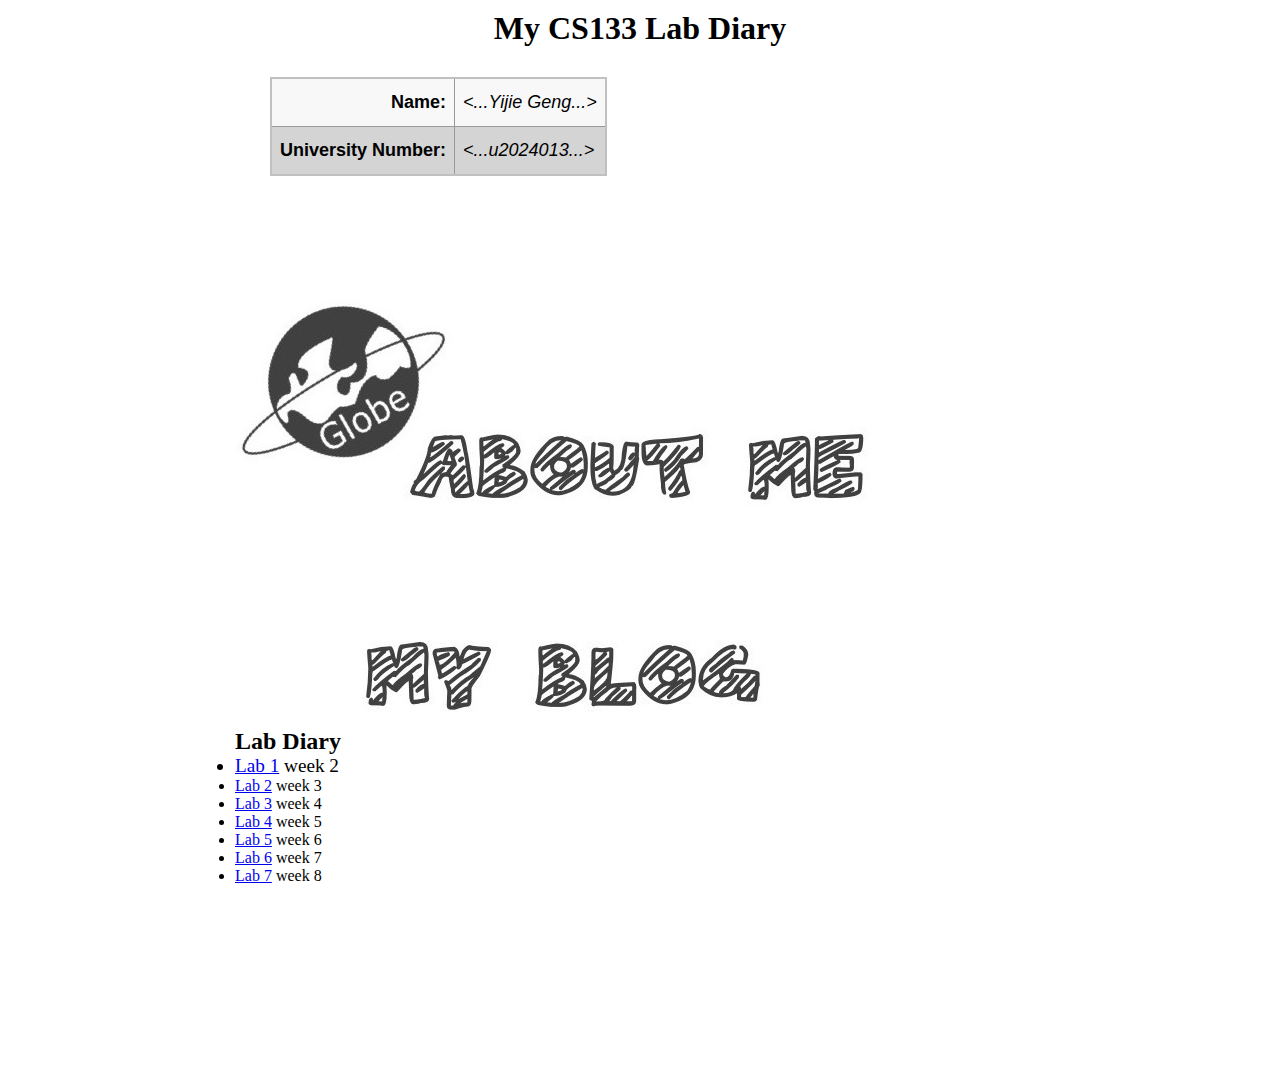
<file: index.html>
<!DOCTYPE html>

<html>

<head>
	<meta charset="UTF-8">

	<title>My CS133 Lab Diary</title>
	<link rel="stylesheet" href="lab.css">
	<link rel="stylesheet" href="labimage.css">


</head>







<body>

	<div class="content1">
		<h1>My CS133 Lab Diary</h1>
	</div>

	<div class="c1">

		<!-- Fill in your name and university number here -->
		<table style="border-style: solid; border-width: 1; border-color: silver; background-color: #f8f8f8;" cellpadding=5 cellspacing=0>
			<tr><td style="text-align: right;"><b>Name:</b></td><td><i>&lt;...Yijie Geng...&gt;</i></td></tr>
			<tr><td><b>University Number:</b></td><td><i>&lt;...u2024013...&gt;</i></td></tr>

		</table>

		<br><br>


	</div>
	





<!-- A link to your personal background page. You may put other
links here as well if you have, for example, a blog or website.-->


<a href="background.html">
	<img src="images/aboutme.jpg">
</a>



<a href="https://yijie925.github.io">

	<img src="images/myblog.jpg">
</a>

<br>


<h2>Lab Diary</h2>
<ul class="list">
	<!-- Make a new link for each lab session -->
	<li><a href="lab1/index.html">Lab 1</a> week 2</li>
</ul>



<ul>
	<!-- Make a new link for each lab session -->
	<li><a href="lab2/index.html">Lab 2</a> week 3</li>
</ul>



<ul>
	<!-- Make a new link for each lab session -->
	<li><a href="lab3/index.html">Lab 3</a> week 4</li>
</ul>



<ul>
	<!-- Make a new link for each lab session -->
	<li><a href="lab4/index.html">Lab 4</a> week 5</li>
</ul>




<ul>
	<!-- Make a new link for each lab session -->
	<li><a href="lab5/index.html">Lab 5</a> week 6</li>
</ul>



<ul>
	<!-- Make a new link for each lab session -->
	<li><a href="lab6/index.html">Lab 6</a> week 7</li>
</ul>



<ul>
	<!-- Make a new link for each lab session -->
	<li><a href="lab7/index.html">Lab 7</a> week 8</li>
</ul>







<!-- Other content will be added here in future lab sessions. -->



</body>



</html>
</file>
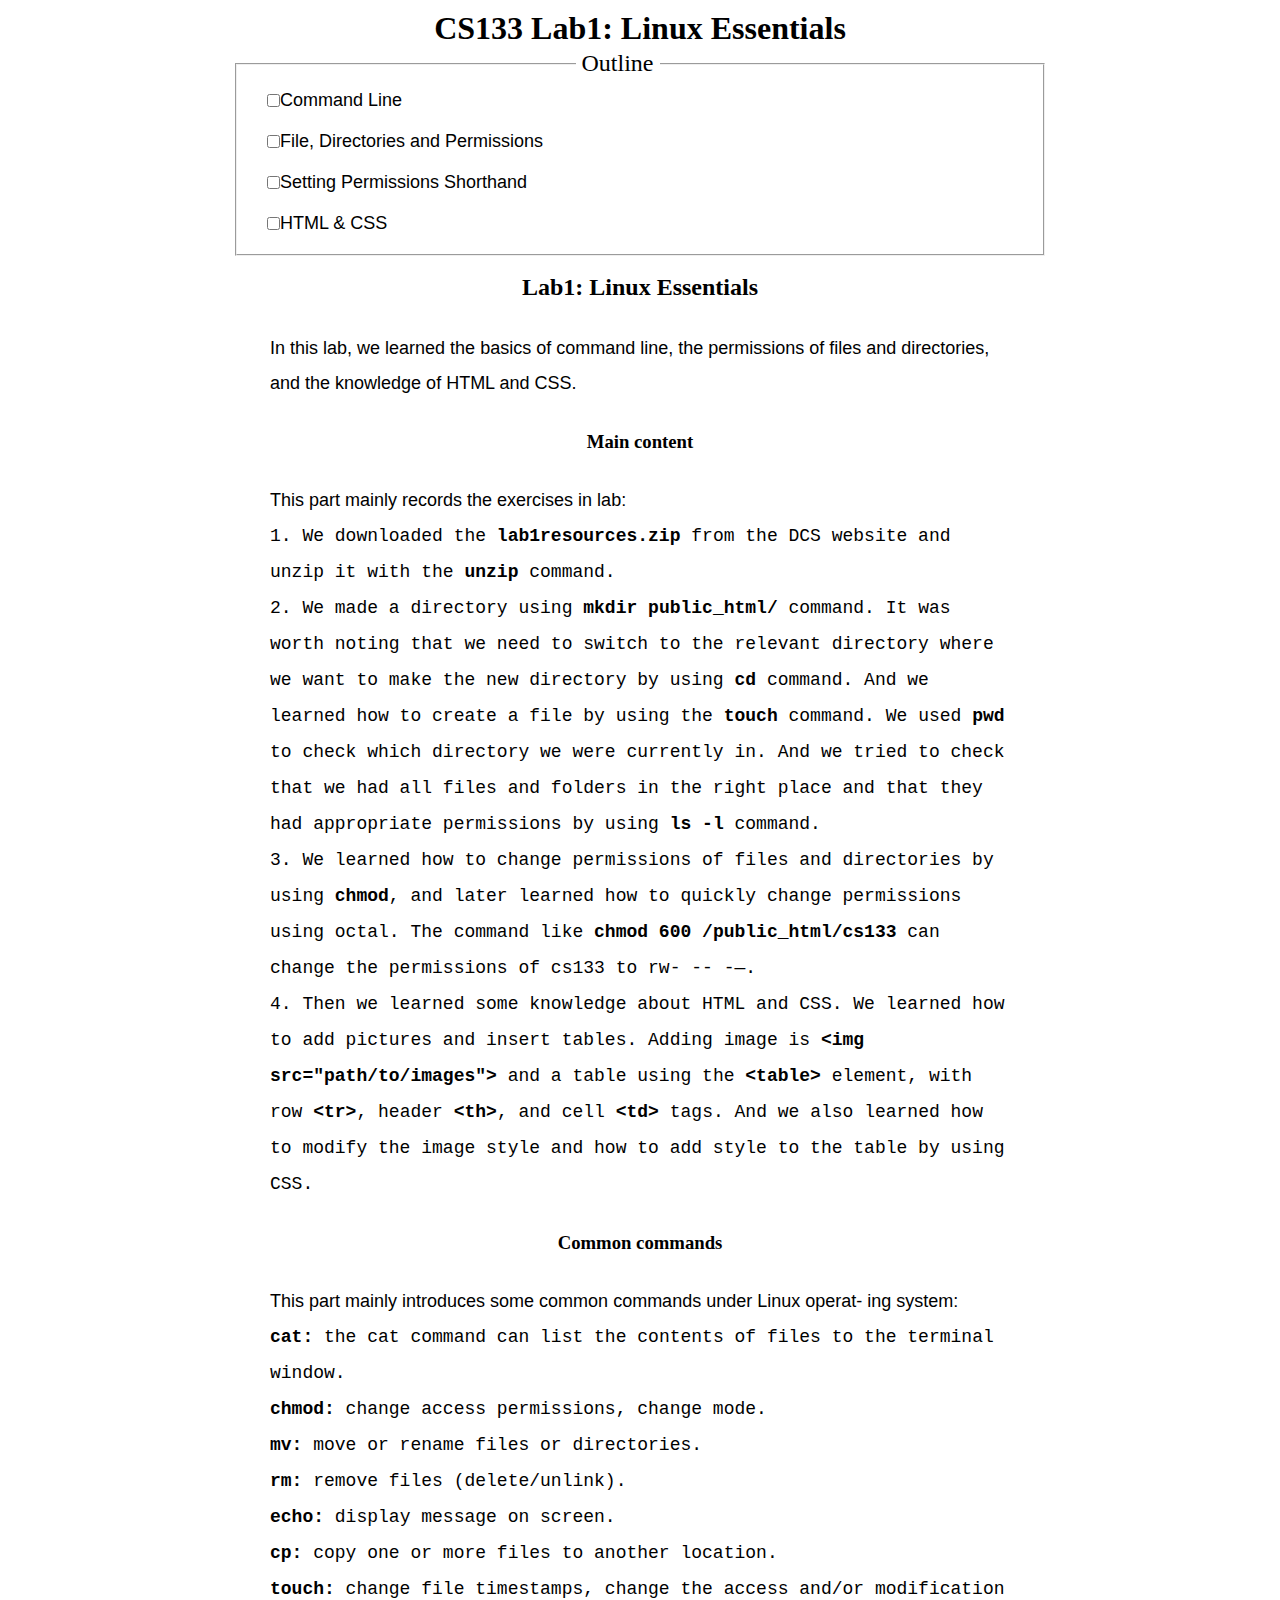
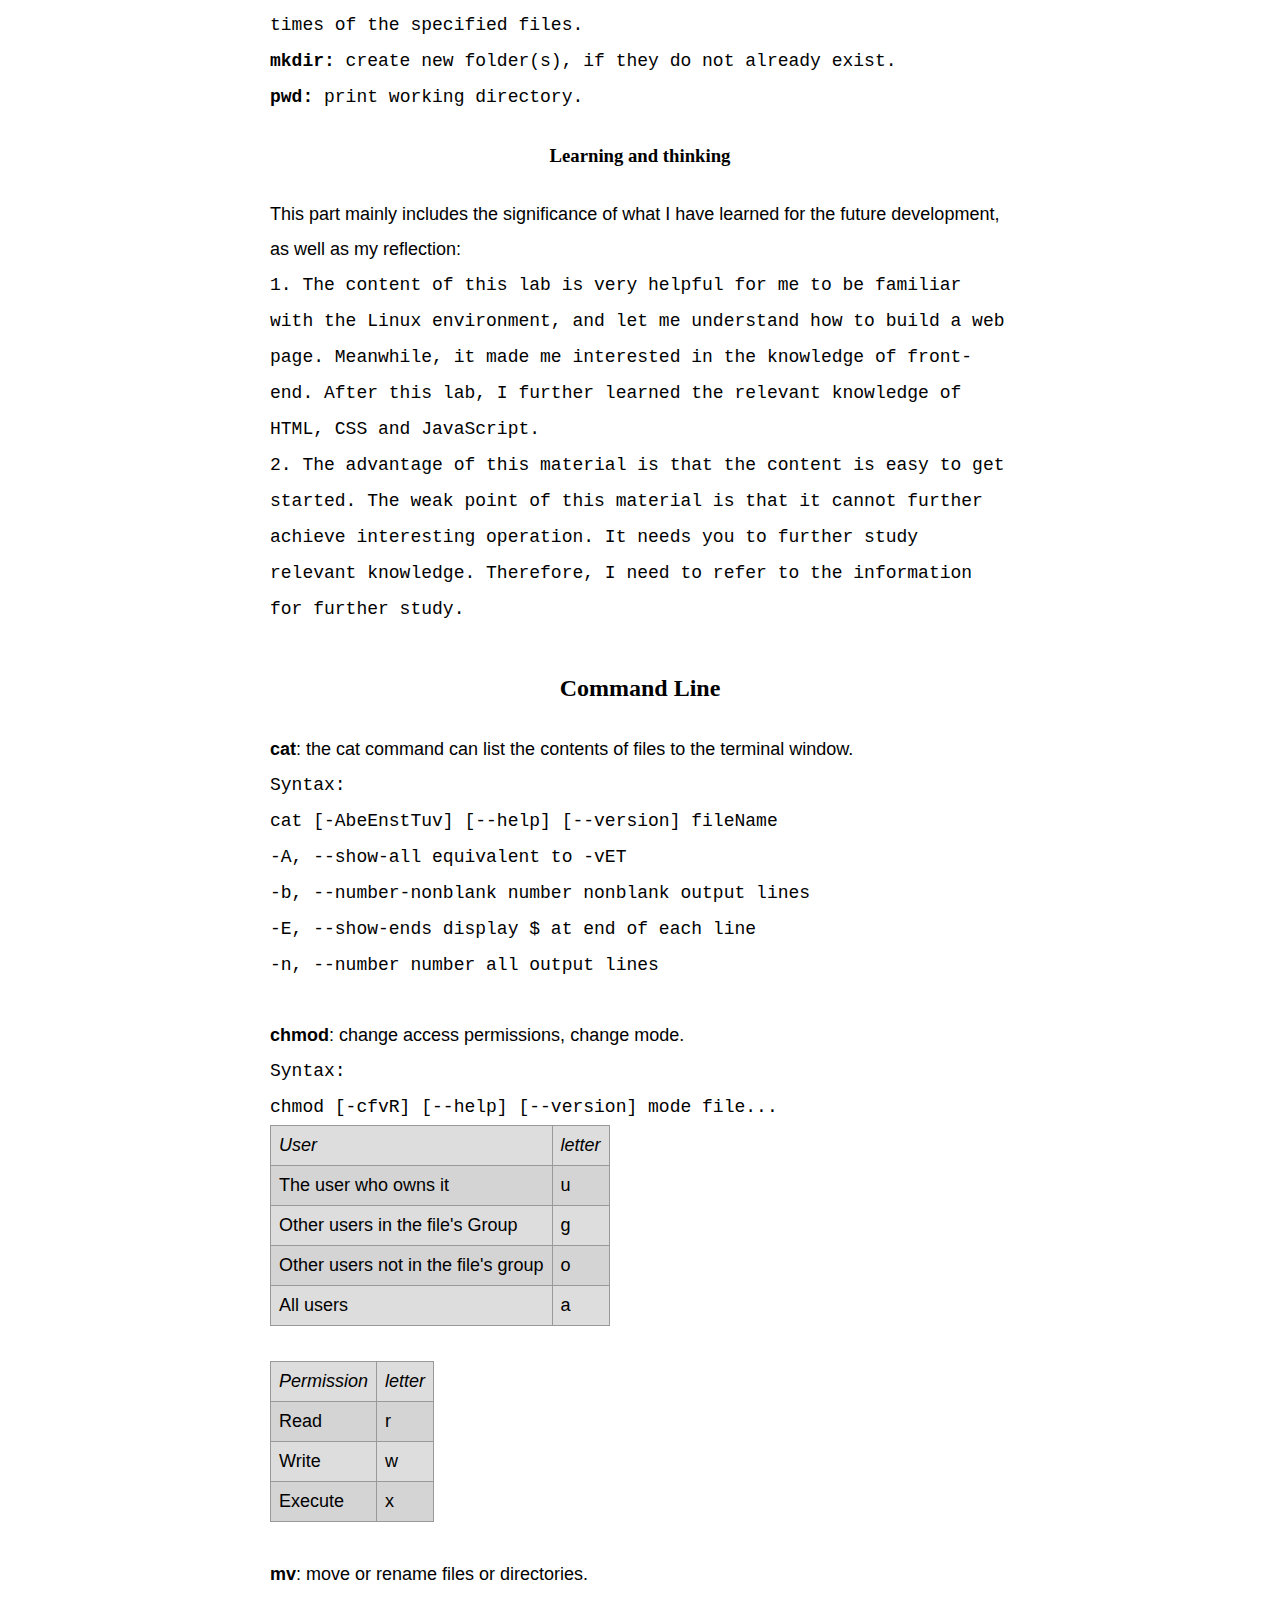
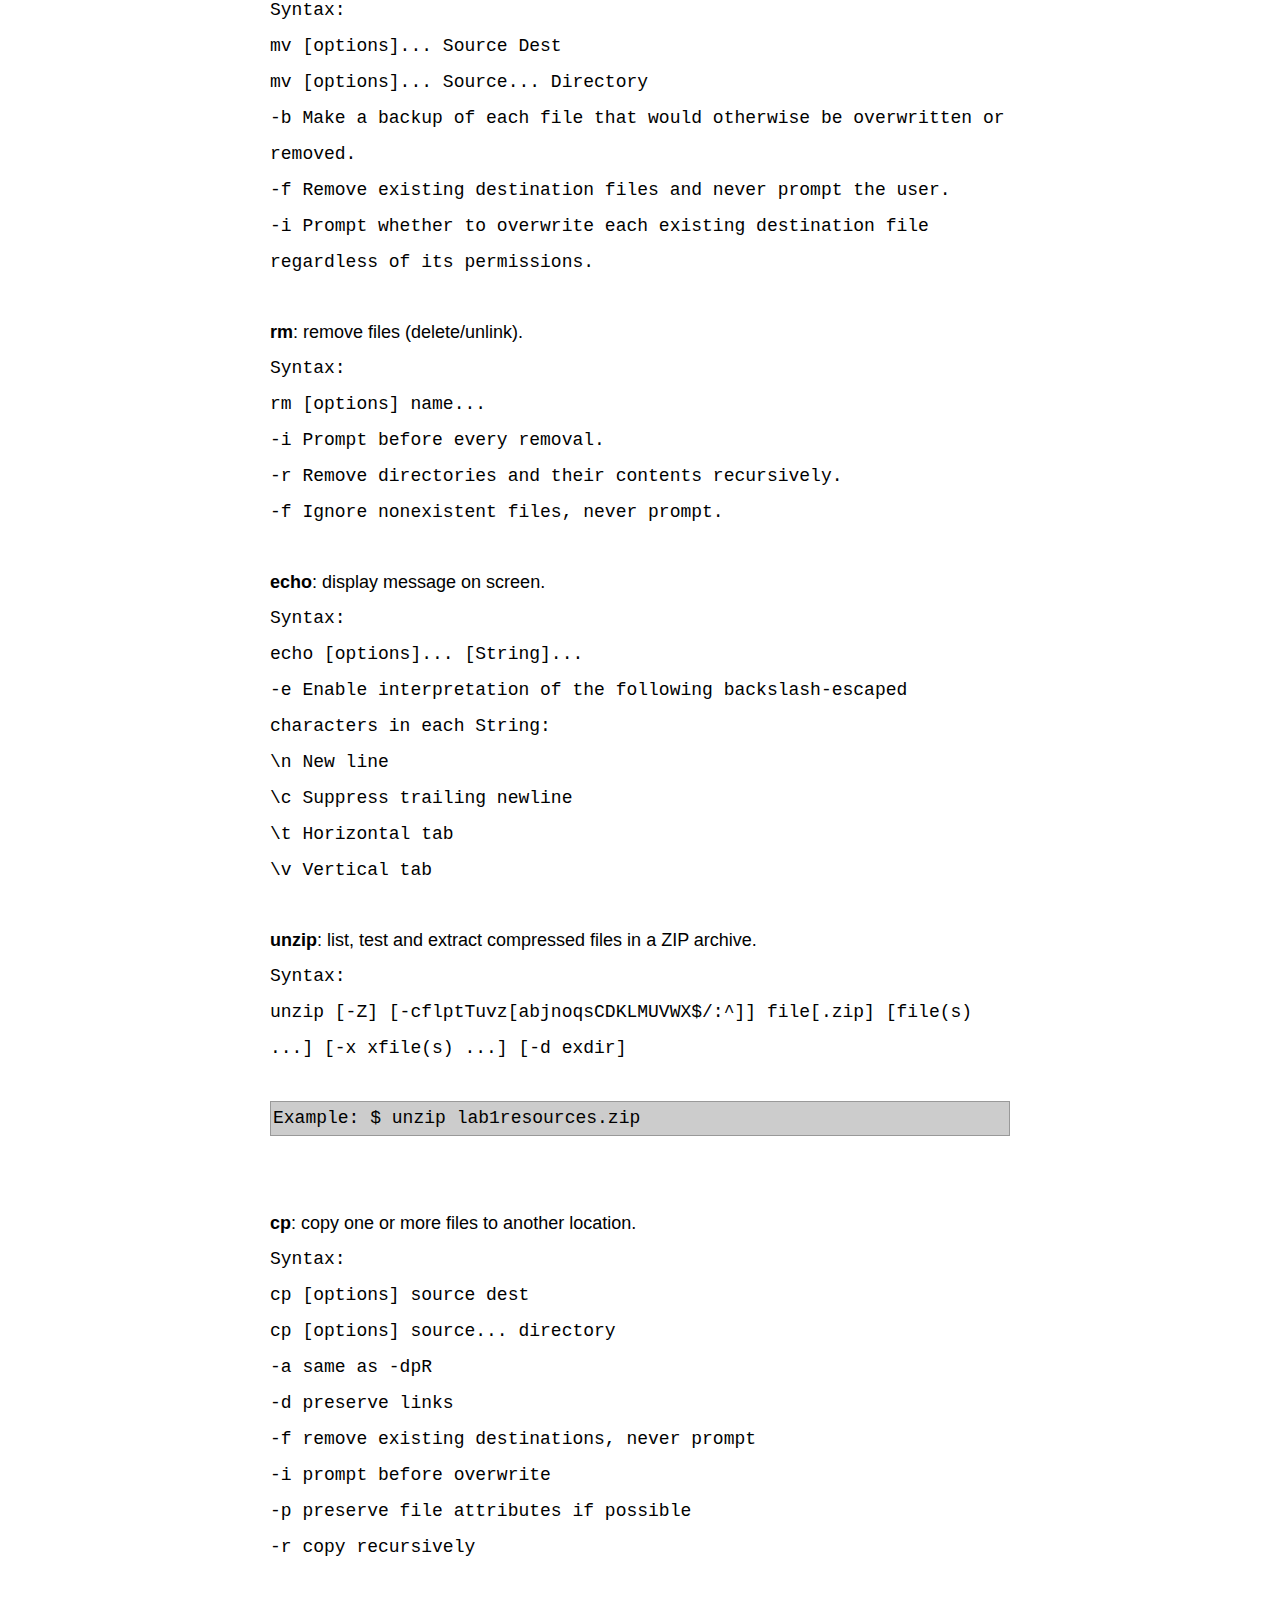
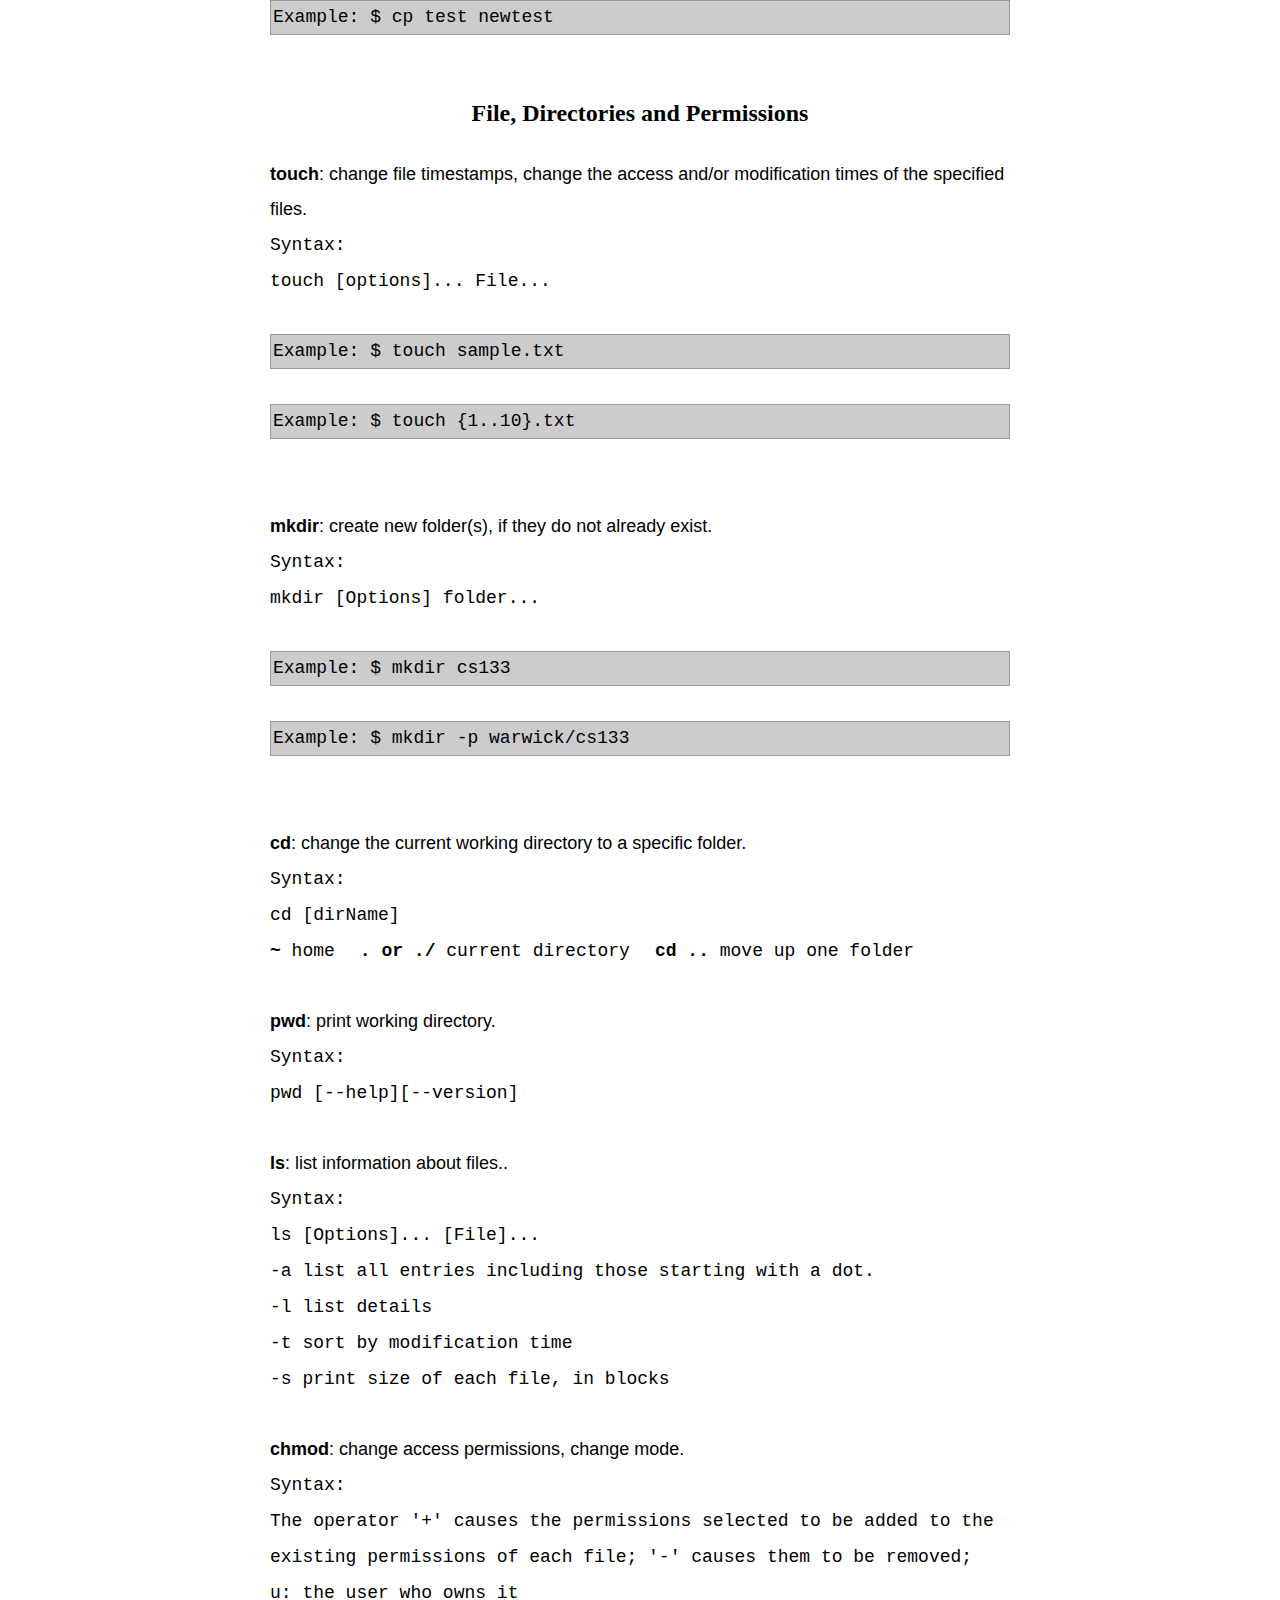
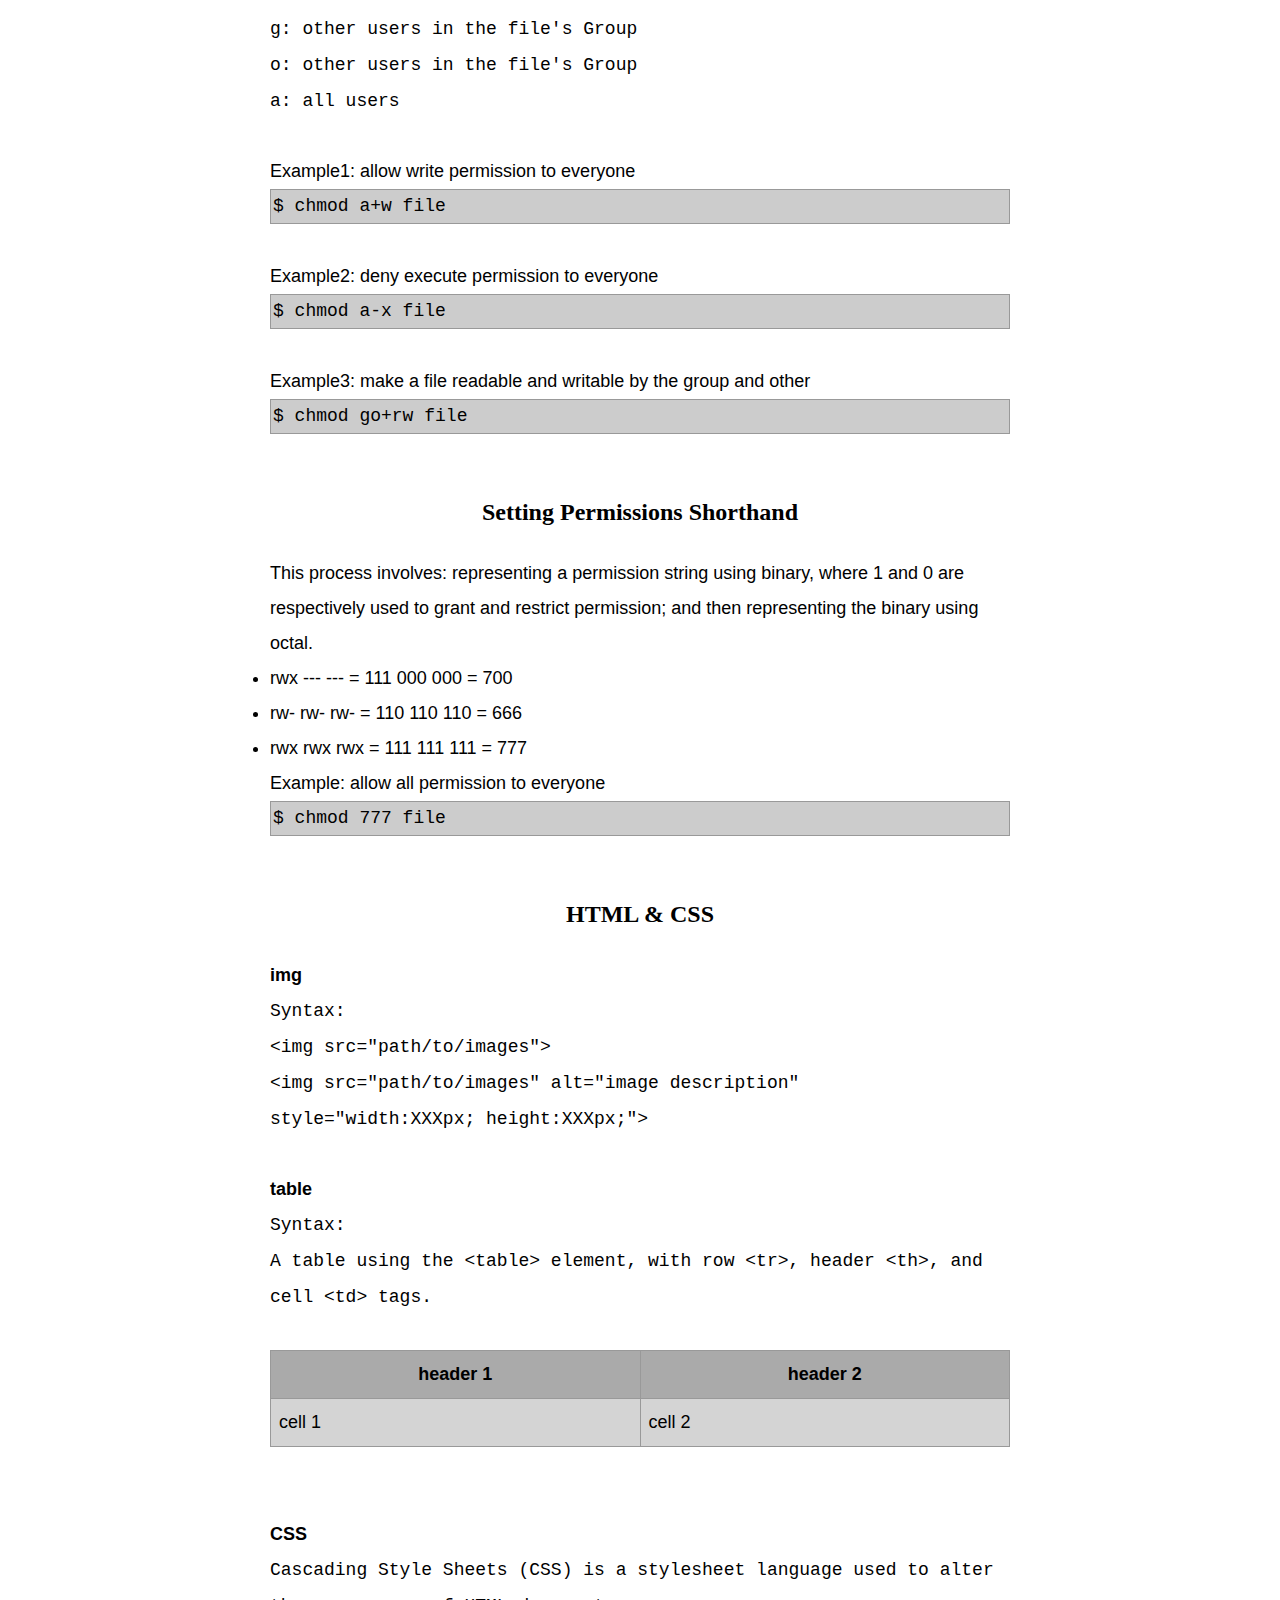
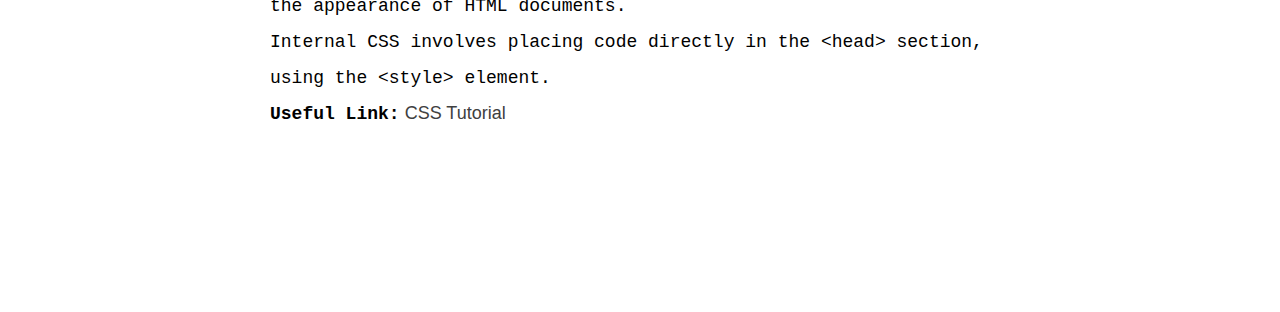
<file: lab1/index.html>
<!DOCTYPE html>
<html>


<head>
	<meta charset="UTF-8">
	<title>CS133 Lab1: Linux Essentials</title>
	<link rel="stylesheet" href="../lab.css">
</head>




<body>

	<div class="title">
		<h1>CS133 Lab1: Linux Essentials</h1>
	</div>

	<form class="outline_form">
		<fieldset class="outline">
			<legend class="outline_title">Outline</legend>
			<label class="outline_label">
				<input type="checkbox"  />
				<i class="check"></i>
				<span>Command Line</span>
			</label>
			<label class="outline_label">
				<input type="checkbox" />
				<i class="check"></i>
				<span>File, Directories and Permissions</span>
			</label>
			<label class="outline_label">
				<input type="checkbox" />
				<i class="check"></i>
				<span>Setting Permissions Shorthand</span>
			</label>
			<label class="outline_label">
				<input type="checkbox"  />
				<i class="check"></i>
				<span>HTML & CSS</span>
			</label>
		</fieldset>
	</form>

	<br>

	<div class="content1">
		<h2>Lab1: Linux Essentials</h2>
	</div>

	<div class="c1">
		<span>In this lab, we learned the basics of command line, the permissions of files and directories, and the knowledge of HTML and CSS.</span>
	</div>

	<div class="content1">
		<h3>Main content</h3>
	</div>

	<div class="c1">
		This part mainly records the exercises in lab:

		<br>
		<code>1. We downloaded the <strong>lab1resources.zip</strong> from the DCS website and unzip it with the <strong>unzip</strong> command.</code>

		<br>

		<code>2. We made a directory using <strong>mkdir public_html/</strong> command. It was worth noting that we need to switch
			to the relevant directory where we want to make the new directory by using <strong>cd</strong> command. And we learned how
			to create a file by using the <strong>touch</strong> command. We used <strong>pwd</strong> to check which directory we were currently in.
			And we tried to check that we had all files and folders in the right place and that they had appropriate
			permissions by using <strong>ls -l</strong> command.</code>

		<br>

		<code>3. We learned how to change permissions of files and directories by using <strong>chmod</strong>, and later learned how
			to quickly change permissions using octal. The command like <strong>chmod 600 /public_html/cs133</strong> can change the
			permissions of cs133 to rw- -- -—.</code>

		<br>

		<code>4. Then we learned some knowledge about HTML and CSS. We learned how to add pictures and insert tables. Adding image is <strong>&#60img src="path/to/images"&#62</strong>
			and a table using the <strong>&#60table&#62</strong> element, with row <strong>&#60tr&#62</strong>, header <strong>&#60th&#62</strong>,
			and cell <strong>&#60td&#62</strong> tags. And we also learned how to modify the image style and how to add style to the table by using CSS.</code>

	</div>


	<div class="content1">
		<h3>Common commands</h3>
	</div>

	<div class="c1">
		This part mainly introduces some common commands under Linux operat- ing system:
		<br>
		<code><strong>cat:</strong> the cat command can list the contents of files to the terminal window.</code>
		<br>

		<code><strong>chmod:</strong> change access permissions, change mode.</code>

		<br>

		<code><strong>mv:</strong> move or rename files or directories.</code>

		<br>

		<code><strong>rm:</strong> remove files (delete/unlink).</code>

		<br>

		<code><strong>echo:</strong> display message on screen.</code>

		<br>

		<code><strong>cp:</strong>
			copy one or more files to another location.
		</code>

		<br>
		<code><strong>touch:</strong> change file timestamps, change the access and/or modification times of the specified files.
		</code>


		<br>

		<code><strong>mkdir:</strong> create new folder(s), if they do not already exist.</code>

		<br>
		<code><strong>pwd:</strong> print working directory.</code>

	</div>


	<div class="content1">
		<h3>Learning and thinking
		</h3>
	</div>

	<div class="c1">

		This part mainly includes the significance of what I have learned for the future development, as well as my reflection:
		<br>

		<code>1. The content of this lab is very helpful for me to be familiar with the Linux environment, and let me
			understand how to build a web page. Meanwhile, it made me interested in the knowledge of front-end. After
			this lab, I further learned the relevant knowledge of HTML, CSS and JavaScript.</code>
		<br>
		<code>2. The advantage of this material is that the content is easy to get started. The weak point of this material
			is that it cannot further achieve interesting operation. It needs you to further study relevant knowledge.
			Therefore, I need to refer to the information for further study.</code>
	</div>

	<br>




































	<div class="content1">
		<h2>Command Line</h2>
	</div>
	<div class="c1">
		<span><strong>cat</strong>: the cat command can list the contents of files to the terminal window. </span>
		<br>
		<span><code>Syntax:</code></span>
		<br>
		<span><code>cat [-AbeEnstTuv] [--help] [--version] fileName</code></span>
		<br>
		<span><code> -A, --show-all           equivalent to -vET</code></span>
		<br>
		<span><code> -b, --number-nonblank    number nonblank output lines</code></span>
		<br>
		<span><code> -E, --show-ends          display $ at end of each line</code></span>
		<br>
		<span><code>  -n, --number             number all output lines</code></span>


		<br>
		<br>


		<span><strong>chmod</strong>: change access permissions, change mode.</span>
		<br>
		<span><code>Syntax:</code></span>
		<br>
		<span><code>chmod [-cfvR] [--help] [--version] mode file...</code></span>
		<br>
		<table class=tab1>
			<tbody><tr>  <td><i> User</i></td>
				<td><i>letter</i></td>
			</tr>
			<tr>  <td>The user who owns it</td>
				<td class="code">u</td>
			</tr>
			<tr>  <td>Other users in the file's Group</td>
				<td class="code">g</td>
			</tr>
			<tr>  <td>Other users not in the file's group</td>
				<td class="code">o</td>
			</tr>
			<tr>
				<td>All users</td>
				<td class="code">a</td>
			</tr>
			</tbody></table>

		<br>

		<table class=tab1>
			<tbody><tr>  <td><i> Permission</i></td>
				<td><i>letter</i></td>
			</tr>
			<tr>  <td>Read</td>
				<td class="code">r</td>
			</tr>
			<tr>  <td>Write</td>
				<td class="code">w</td>
			</tr>
			<tr>  <td>Execute</td>
				<td class="code">x</td>
			</tr>
			</tbody>
		</table>
		<br>

		<span><strong>mv</strong>: move or rename files or directories.</span>
		<br>
		<span><code>Syntax:</code></span>
		<br>
		<span><code> mv [options]... Source Dest</code></span>
		<br>
		<span><code> mv [options]... Source... Directory</code></span>
		<br>
		<span><code> -b Make a backup of each file that would otherwise be overwritten or removed.</code></span>
		<br>
		<span><code> -f Remove existing destination files and never prompt the user.</code></span>
		<br>
		<span><code> -i Prompt whether to overwrite each existing destination file regardless of its permissions.</code></span>

		<br>
		<br>

		<span><strong>rm</strong>: remove files (delete/unlink).</span>
		<br>
		<span><code>Syntax:</code></span>
		<br>
		<span><code> rm [options] name...</code></span>
		<br>
		<span><code> -i Prompt before every removal.</code></span>
		<br>
		<span><code> -r Remove directories and their contents recursively.</code></span>
		<br>
		<span><code> -f Ignore nonexistent files, never prompt.</code></span>

		<br>
		<br>

		<span><strong>echo</strong>: display message on screen.</span>
		<br>
		<span><code>Syntax:</code></span>
		<br>
		<span><code>echo [options]... [String]...</code></span>
		<br>
		<span><code> -e  Enable interpretation of the following backslash-escaped characters in each String:</code></span>
		<br>
		<span><code>\n    New line</code></span>
		<br>
		<span><code>\c    Suppress trailing newline</code></span>
		<br>
		<span><code>\t    Horizontal tab</code></span>
		<br>
		<span><code>\v    Vertical tab</code></span>


		<br>
		<br>

		<span><strong>unzip</strong>: list, test and extract compressed files in a ZIP archive.</span>
		<br>
		<span><code>Syntax:</code></span>
		<br>
		<span><code>unzip [-Z] [-cflptTuvz[abjnoqsCDKLMUVWX$/:^]] file[.zip] [file(s) ...] [-x xfile(s) ...] [-d exdir]</code></span>
		<br>
		<br>
		<div class="box1">
			<span><code>Example: $ unzip lab1resources.zip</code></span>
		</div>



		<br>
		<br>

		<span><strong>cp</strong>: copy one or more files to another location.</span>
		<br>
		<span><code>Syntax:</code></span>
		<br>
		<span><code>cp [options] source dest</code></span>
		<br>
		<span><code>cp [options] source... directory</code></span>
		<br>
		<span><code>-a               same as -dpR</code></span>
		<br>
		<span><code>-d        preserve links</code></span>
		<br>
		<span><code>-f                 remove existing destinations, never prompt</code></span>
		<br>
		<span><code>-i            prompt before overwrite</code></span>
		<br>
		<span><code>-p              preserve file attributes if possible</code></span>
		<br>
		<span><code>-r                      copy recursively</code></span>
		<br>
		<br>
		<div class="box1">
			<span><code>Example: $ cp test newtest</code></span>
		</div>

		<br>

	</div>

	<div class="content1">
		<h2>File, Directories and Permissions</h2>
	</div>
	<div class="c1">
		<span><strong>touch</strong>: change file timestamps, change the access and/or modification times of the specified files.</span>
		<br>
		<span><code>Syntax:</code></span>
		<br>
		<span><code>touch [options]... File...</code></span>
		<br>
		<br>

		<div class="box1">
			<span><code>Example: $ touch sample.txt</code></span>
		</div>
		<br>
		<div class="box1">
			<span><code>Example: $ touch {1..10}.txt</code></span>
		</div>

		<br>
		<br>

		<span><strong>mkdir</strong>: create new folder(s), if they do not already exist.</span>
		<br>
		<span><code>Syntax:</code></span>
		<br>
		<span><code>mkdir [Options] folder...</code></span>
		<br>
		<br>
		<div class="box1">
			<span><code>Example: $ mkdir cs133</code></span>
		</div>

		<br>
		<div class="box1">
			<span><code>Example: $ mkdir -p warwick/cs133</code></span>
		</div>

		<br>
		<br>

		<span><strong>cd</strong>: change the current working directory to a specific folder.</span>
		<br>
		<span><code>Syntax:</code></span>
		<br>
		<span><code>cd [dirName]</code></span>
		<br>
		<span><code><strong>~</strong> home</code></span> &nbsp; &nbsp;
		<span><code><strong>. or ./</strong> current directory</code></span> &nbsp; &nbsp;
		<span><code><strong>cd ..</strong> move up one folder</code></span> &nbsp;

		<br>
		<br>

		<span><strong>pwd</strong>: print working directory.</span>
		<br>
		<span><code>Syntax:</code></span>
		<br>
		<span><code>pwd [--help][--version]</code></span>

		<br>
		<br>

		<span><strong>ls</strong>: list information about files..</span>
		<br>
		<span><code>Syntax:</code></span>
		<br>
		<span><code>ls [Options]... [File]...</code></span>
		<br>
		<span><code>-a                  list all entries including those starting with a dot.</code></span>
		<br>
		<span><code>-l  list details</code></span>
		<br>
		<span><code>-t                        sort by modification time</code></span>
		<br>
		<span><code>-s                print size of each file, in blocks</code></span>

		<br>
		<br>

		<span><strong>chmod</strong>: change access permissions, change mode.</span>
		<br>
		<span><code>Syntax:</code></span>
		<br>
		<span><code>The operator '+' causes the permissions selected to be added to the existing permissions of each file; '-' causes them to be removed;</code></span>
		<br>
		<span><code>u: the user who owns it</code></span>
		<br>
		<span><code>g: other users in the file's Group</code></span>
		<br>
		<span><code>o: other users in the file's Group</code></span>
		<br>
		<span><code>a: all users</code></span>

		<br>
		<br>

		<span>Example1: allow write permission to everyone</span>

		<div class="box1">
			<span><code>$ chmod a+w file</code></span>
		</div>

		<br>
		<span>Example2: deny execute permission to everyone</span>
		<div class="box1">
			<span><code>$ chmod a-x file</code></span>
		</div>

		<br>
		<span>Example3: make a file readable and writable by the group and other</span>

		<div class="box1">
			<span><code>$ chmod go+rw file</code></span>
		</div>

		<br>

	</div>

	<div class="content1">
		<h2>Setting Permissions Shorthand</h2>
	</div>
	<div class="c1">
			<span>This process involves: representing a permission string using binary, where 1 and 0 are respectively
				used to grant and restrict permission; and then representing the binary using octal.</span>

		<ul>
			<li>rwx --- --- = 111 000 000 = 700</li>
			<li>rw- rw- rw- = 110 110 110 = 666</li>
			<li>rwx rwx rwx = 111 111 111 = 777</li>
		</ul>

		<span>Example: allow all permission to everyone</span>
		<div class="box1">
			<span><code>$ chmod 777 file</code></span>
		</div>

		<br>

	</div>

	<div class="content1">
		<h2>HTML & CSS</h2>
	</div>
	<div class="c1">
		<span><strong>img</strong></span>
		<br>
		<span><code>Syntax:</code></span>
		<br>
		<span><code>&lt;img src=&quot;path/to/images&quot;&gt;</code></span>
		<br>
		<span><code>&lt;img src=&quot;path/to/images&quot;
				alt=&quot;image description&quot;
				style=&quot;width:XXXpx; height:XXXpx;&quot;&gt;
			</code></span>

		<br>
		<br>

		<span><strong>table</strong></span>
		<br>
		<span><code>Syntax:</code></span>
		<br>

		<span><code>A table using the &lt;table&gt; element, with row &lt;tr&gt;, header &lt;th&gt;, and cell &lt;td&gt; tags.</code></span>
		<br>
		<br>

		<table width="100%">
			<tr>
				<th>header 1</th>
				<th>header 2</th>
			</tr>
			<tr>
				<td>cell 1</td>
				<td>cell 2</td>
			</tr>
		</table>

		<br>
		<br>

		<span><strong>CSS</strong></span>
		<br>
		<span><code>Cascading Style Sheets (CSS) is a stylesheet language used to alter the appearance of HTML documents.</code></span>
		<br>
		<span><code>Internal CSS involves placing code directly in the &lt;head&gt; section, using the &lt;style&gt; element.</code></span>
		<br>
		<span><code><strong>Useful Link:</strong></code>
				<a class="link" href="https://www.w3schools.com/css/" target="_blank" style="color:#404040;">CSS Tutorial</a>
			</span>
		<br>

	</div>































</body>















</html>
</file>
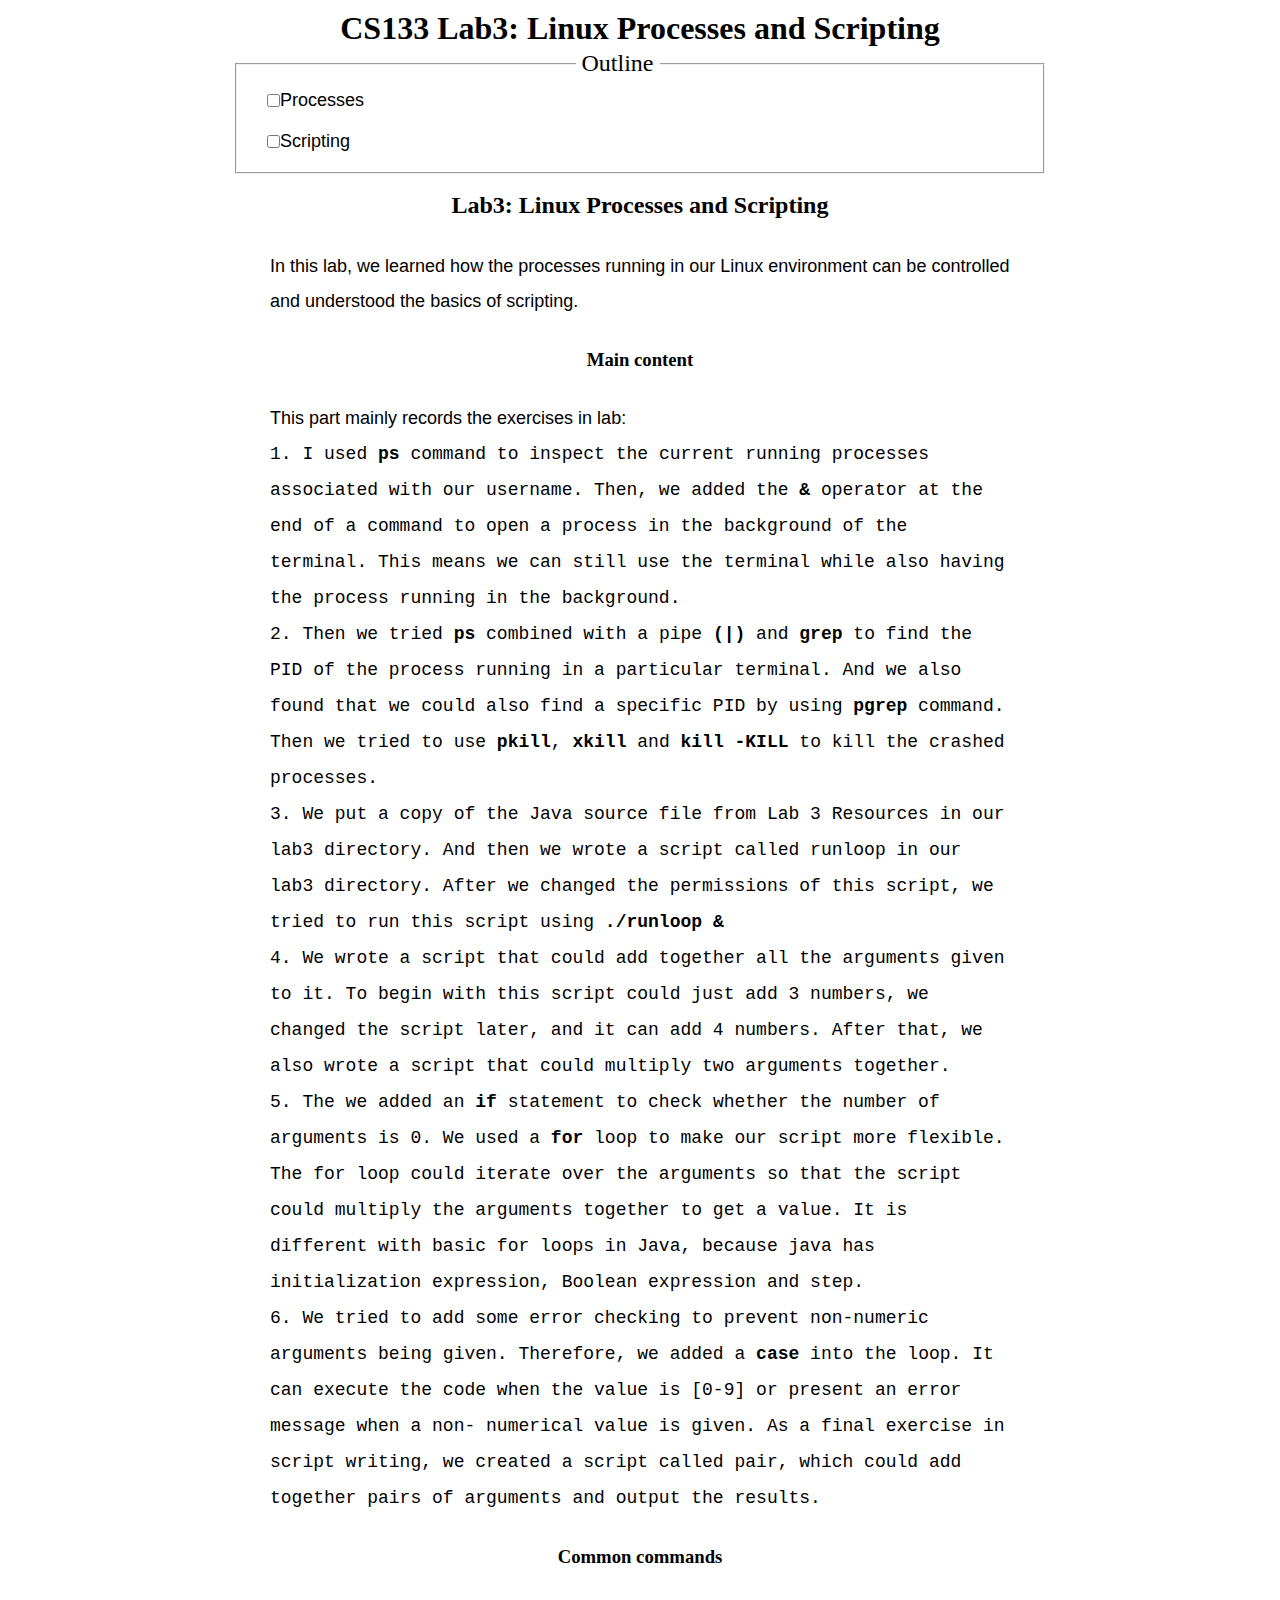
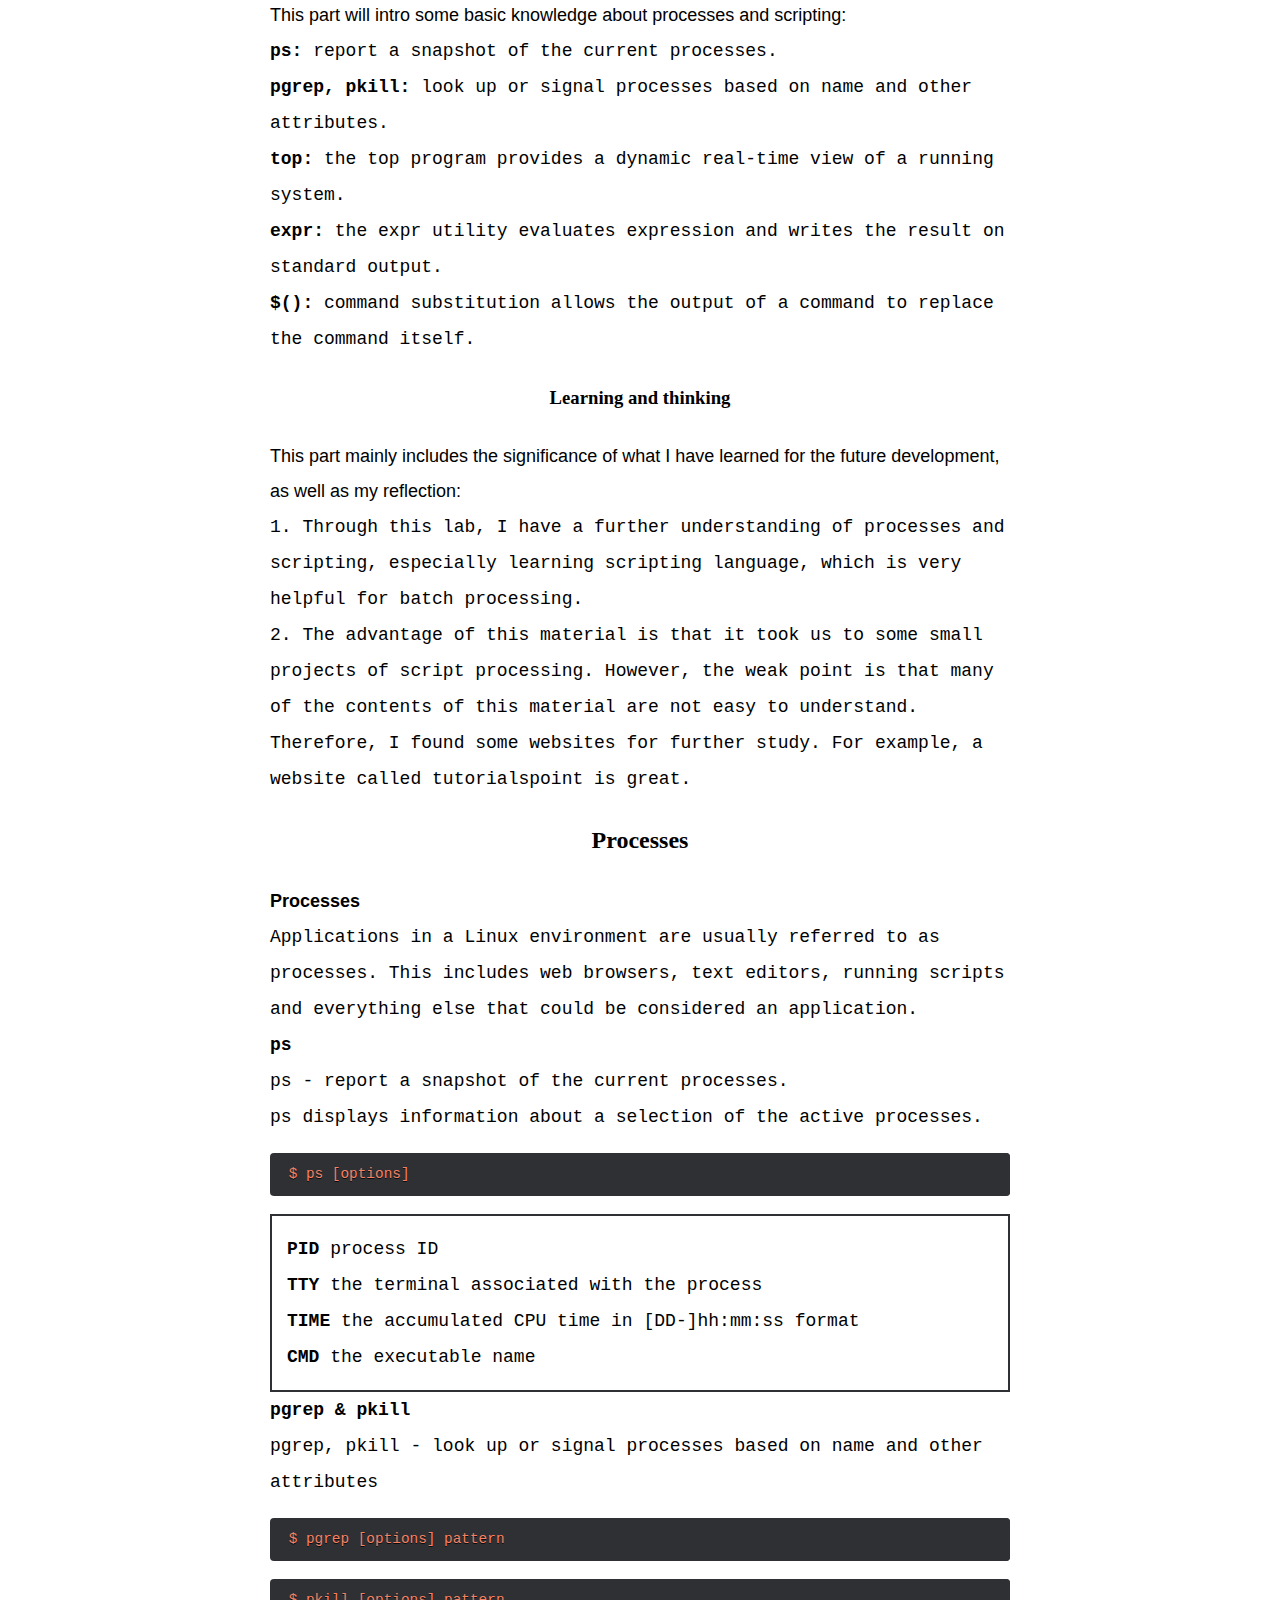
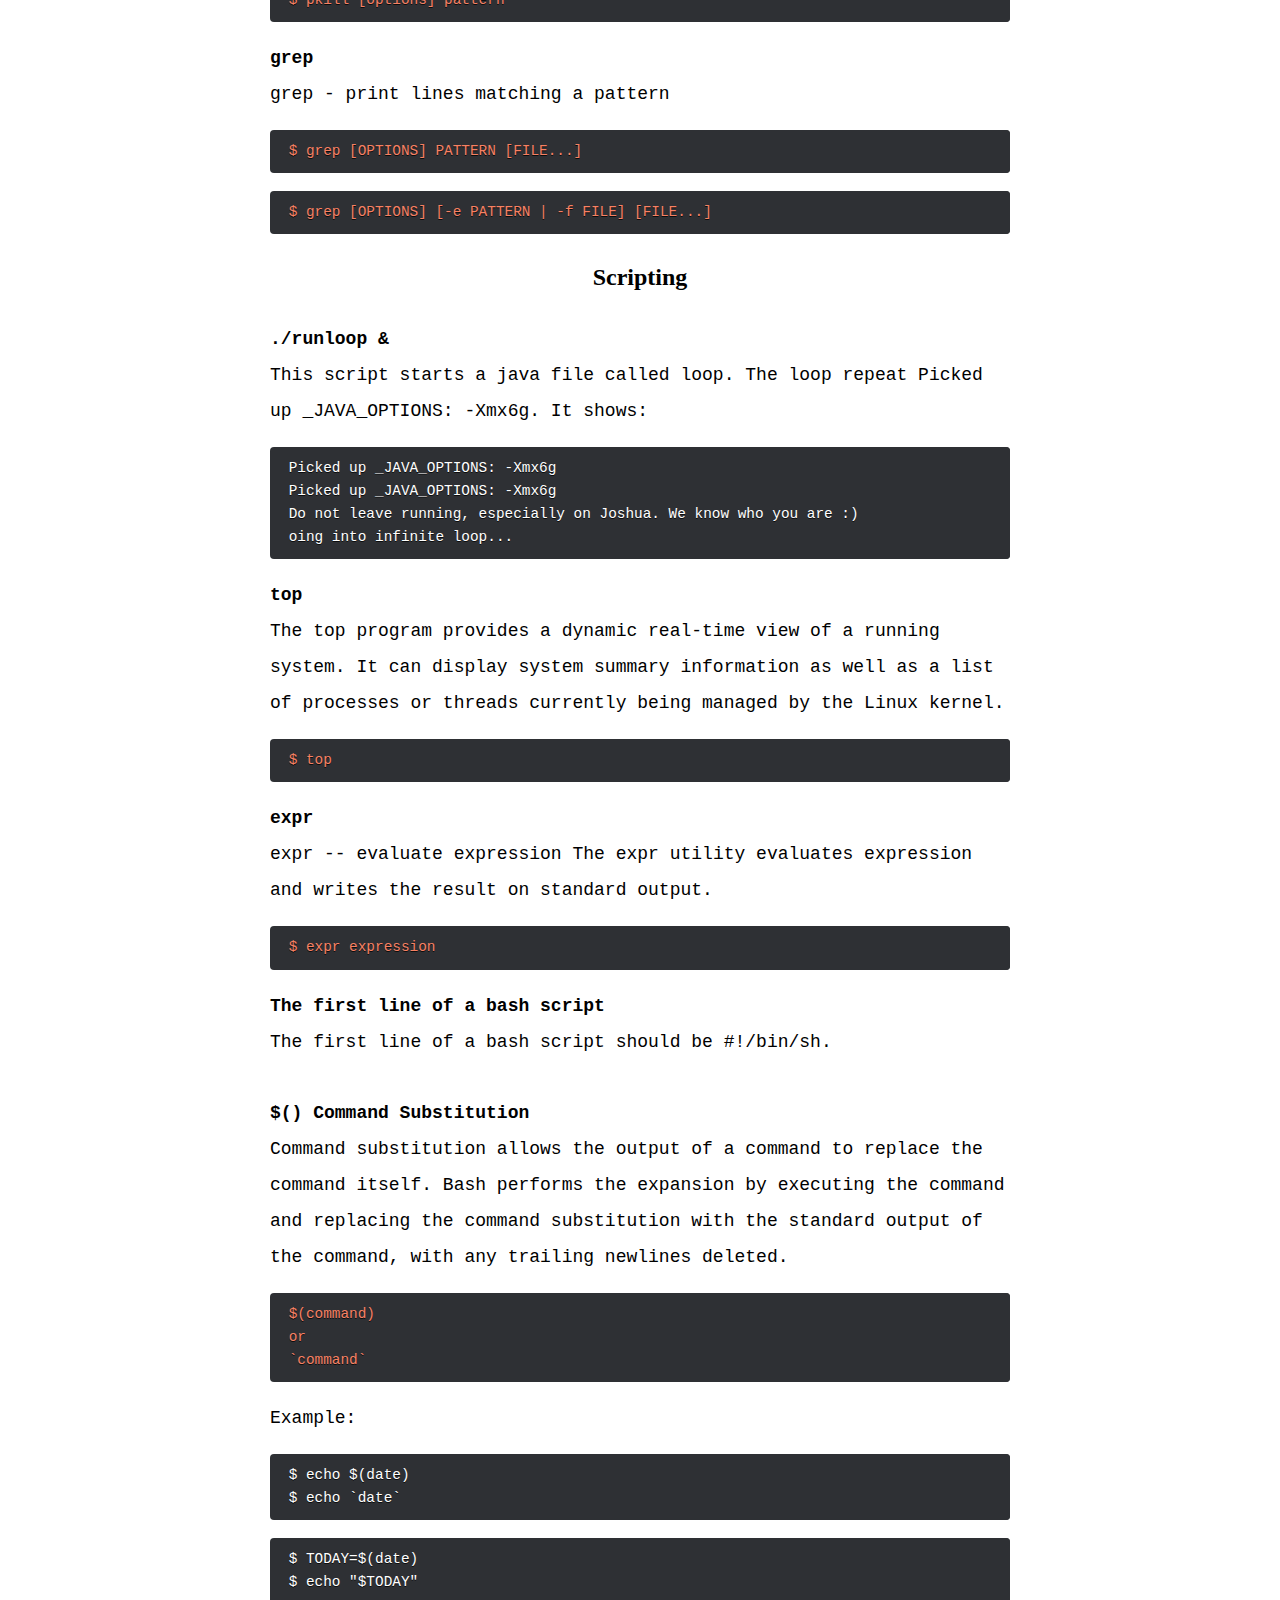
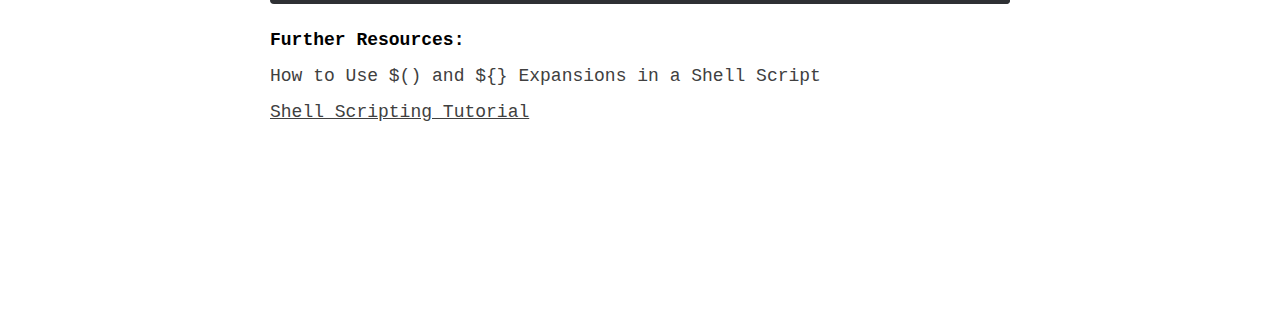
<file: lab3/index.html>
<!DOCTYPE html>
<html>


<head>
    <meta charset="UTF-8">
    <title>CS133 Lab3: Linux Processes and Scripting</title>
    <link rel="stylesheet" href="../lab.css">
</head>




<body>

    <div class="title">
        <h1>CS133 Lab3: Linux Processes and Scripting</h1>
    </div>

    <form class="outline_form">
        <fieldset class="outline">
            <legend class="outline_title">Outline</legend>
            <label class="outline_label">
                <input type="checkbox" name="" id="" />
                <i class="check"></i>
                <span>Processes</span>
            </label>
            <label class="outline_label">
                <input type="checkbox" name="" id="" />
                <i class="check"></i>
                <span>Scripting</span>
            </label>
        </fieldset>
    </form>

    <br>


    <div class="content1">
        <h2>Lab3: Linux Processes and Scripting</h2>
    </div>

    <div class="c1">
        In this lab, we learned how the processes running in our Linux environment can be controlled and understood the basics of scripting.
    </div>


    <div class="content1">
        <h3>Main content</h3>
    </div>

    <div class="c1">
        This part mainly records the exercises in lab:

        <br>

        <code>1. I used <strong>ps</strong> command to inspect the current running processes associated with our username. Then, we
            added the <strong>&</strong> operator at the end of a command to open a process in the background of the terminal. This
            means we can still use the terminal while also having the process running in the background.</code>
        <br>

        <code>2. Then we tried <strong>ps</strong> combined with a pipe <strong>(|)</strong> and <strong>grep</strong> to find the PID of the process running in a particular
            terminal. And we also found that we could also find a specific PID by using <strong>pgrep</strong> command. Then we tried to
            use <strong>pkill</strong>, <strong>xkill</strong> and <strong>kill -KILL</strong> to kill the crashed processes.</code>

        <br>

        <code>3. We put a copy of the Java source file from Lab 3 Resources in our lab3 directory. And then we wrote a
            script called runloop in our lab3 directory. After we changed the permissions of this script, we tried
            to run this script using <strong>./runloop &</strong></code>

        <br>

        <code>4. We wrote a script that could add together all the arguments given to it. To begin with this script
            could just add 3 numbers, we changed the script later, and it can add 4 numbers. After that, we also wrote
            a script that could multiply two arguments together.</code>


        <br>
        <code>5. The we added an <strong>if</strong> statement to check whether the number of arguments is 0. We used a <strong>for</strong> loop
            to make our script more flexible. The for loop could iterate over the arguments so that the script could
            multiply the arguments together to get a value. It is different with basic for loops in Java, because java
            has initialization expression, Boolean expression and step.</code>


        <br>

        <code>6. We tried to add some error checking to prevent non-numeric arguments being given. Therefore, we added
            a <strong>case</strong> into the loop. It can execute the code when the value is [0-9] or present an error message when a
            non- numerical value is given. As a final exercise in script writing, we created a script called pair, which
            could add together pairs of arguments and output the results.</code>
    </div>

    <div class="content1">

        <h3>Common commands</h3>

    </div>

    <div class="c1">
        This part will intro some basic knowledge about processes and scripting:

        <br>

        <code><strong>ps:</strong> report a snapshot of the current processes.</code>

        <br>

        <code><strong>pgrep, pkill:</strong> look up or signal processes based on name and other attributes.</code>

        <br>

        <code><strong>top:</strong> the top program provides a dynamic real-time view of a running system.</code>

        <br>

        <code><strong>expr:</strong> the expr utility evaluates expression and writes the result on standard output.</code>

        <br>

        <code><strong>$():</strong> command substitution allows the output of a command to replace the command itself.</code>

    </div>


    <div class="content1">
        <h3>Learning and thinking</h3>
    </div>


    <div class="c1">
        This part mainly includes the significance of what I have learned for the future development, as well as my reflection:

        <br>

        <code>1. Through this lab, I have a further understanding of processes and scripting, especially learning
            scripting language, which is very helpful for batch processing.
            <br>
            2. The advantage of this material is that it took us to some small projects of script processing. However,
            the weak point is that many of the contents of this material are not easy to understand. Therefore, I
            found some websites for further study. For example, a website called tutorialspoint is great.
        </code>

    </div>














































    <div class="content1">
        <h2>Processes</h2>
    </div>

    <div class="c1">

        <span><strong>Processes</strong></span>
        <br>

        <span><code>Applications in a Linux environment are usually referred to as processes. This includes web
                browsers, text editors, running scripts and everything else that could be considered an application.
            </code></span>

        <br>

        <span><code><strong>ps</strong></code></span>

        <br>

        <span><code> ps - report a snapshot of the current processes.</code></span>

        <br>

        <span><code> ps displays information about a selection of the active processes. </code></span>

        <br>

        <pre class="sample"><code><span class="redtext"> $ ps [options] </span></code></pre>


        <div class="c2">
            <span><code><strong>PID</strong> process ID</code></span>
            <br>
            <span><code><strong>TTY</strong> the terminal associated with the process</code></span>
            <br>
            <span><code><strong>TIME</strong> the accumulated CPU time in [DD-]hh:mm:ss format</code></span>
            <br>
            <span><code><strong>CMD</strong> the executable name</code></span>
            <br>
        </div>


        <span><code><strong>pgrep & pkill</strong></code></span>

        <br>

        <span><code> pgrep, pkill - look up or signal processes based on name and other attributes</code></span>

        <br>


        <pre class="sample"><code><span class="redtext"> $ pgrep [options] pattern </span></code></pre>

        <pre class="sample"><code><span class="redtext"> $ pkill [options] pattern</span></code></pre>


        <span><code><strong>grep</strong></code></span>

        <br>

        <span><code> grep - print lines matching a pattern</code></span>


        <pre class="sample"><code><span class="redtext"> $ grep [OPTIONS] PATTERN [FILE...]</span></code></pre>
        <pre class="sample"><code><span class="redtext"> $ grep [OPTIONS] [-e PATTERN | -f FILE] [FILE...]</span></code></pre>






















    </div>


    <div class="content1">
        <h2>Scripting</h2>
    </div>


    <div class="c1">

        <span><code><strong>./runloop &</strong></code></span>

        <br>

        <span><code>This script starts a java file called loop. The loop repeat Picked up _JAVA_OPTIONS: -Xmx6g. It shows:</code></span>

        <pre class="sample"><code> Picked up _JAVA_OPTIONS: -Xmx6g  <br> Picked up _JAVA_OPTIONS: -Xmx6g <br> Do not leave running, especially on Joshua. We know who you are :) <br> oing into infinite loop...</code></pre>


        <span><code><strong>top</strong></code></span>
        <br>
        <span><code> The top program provides a dynamic real-time view of a running system.  It can display system
                summary information as well as a list of processes or threads currently being managed by the Linux kernel.</code></span>

        <pre class="sample"><code><span class="redtext"> $ top</span></code></pre>


        <span><code><strong>expr</strong></code></span>
        <br>
        <span><code> expr -- evaluate expression </code></span>
        <span><code> The expr utility evaluates expression and writes the result on standard output. </code></span>
        <pre class="sample"><code><span class="redtext"> $ expr expression </span></code></pre>




        <span><code><strong>The first line of a bash script</strong></code></span>
        <br>
        <span><code>The first line of a bash script should be #!/bin/sh.</code></span>

        <br>
        <br>




        <span><code><strong>$() Command Substitution</strong></code></span>

        <br>
        <span><code>Command substitution allows the output of a command to replace the command itself. Bash performs
                the expansion by executing the command and replacing the command substitution with the standard output
                of the command, with any trailing newlines deleted.</code></span>

        <pre class="sample"><code><span class="redtext"> $(command) <br> or <br> `command` </span></code></pre>

        <span><code>Example:</code></span>
        <br>
        <pre class="sample"><code> $ echo $(date) <br> $ echo `date`</code></pre>
        <pre class="sample"><code> $ TODAY=$(date) <br> $ echo "$TODAY"</code></pre>

        <span><code><strong>Further Resources:</strong></code>
                <br>
                <code><a class="link" href="https://linuxhint.com/use_expansions_shell_script/" target="_blank" style="color:#404040;">How to Use $() and ${} Expansions in a Shell Script</a></code>
                <br>
                <code><a
                        href="https://www.tutorialspoint.com/unix/shell_scripting.htm" target="_blank" style="color:#404040;">Shell Scripting Tutorial</a></code>
                <br>
            </span>




    </div>






</body>







</html>
</file>
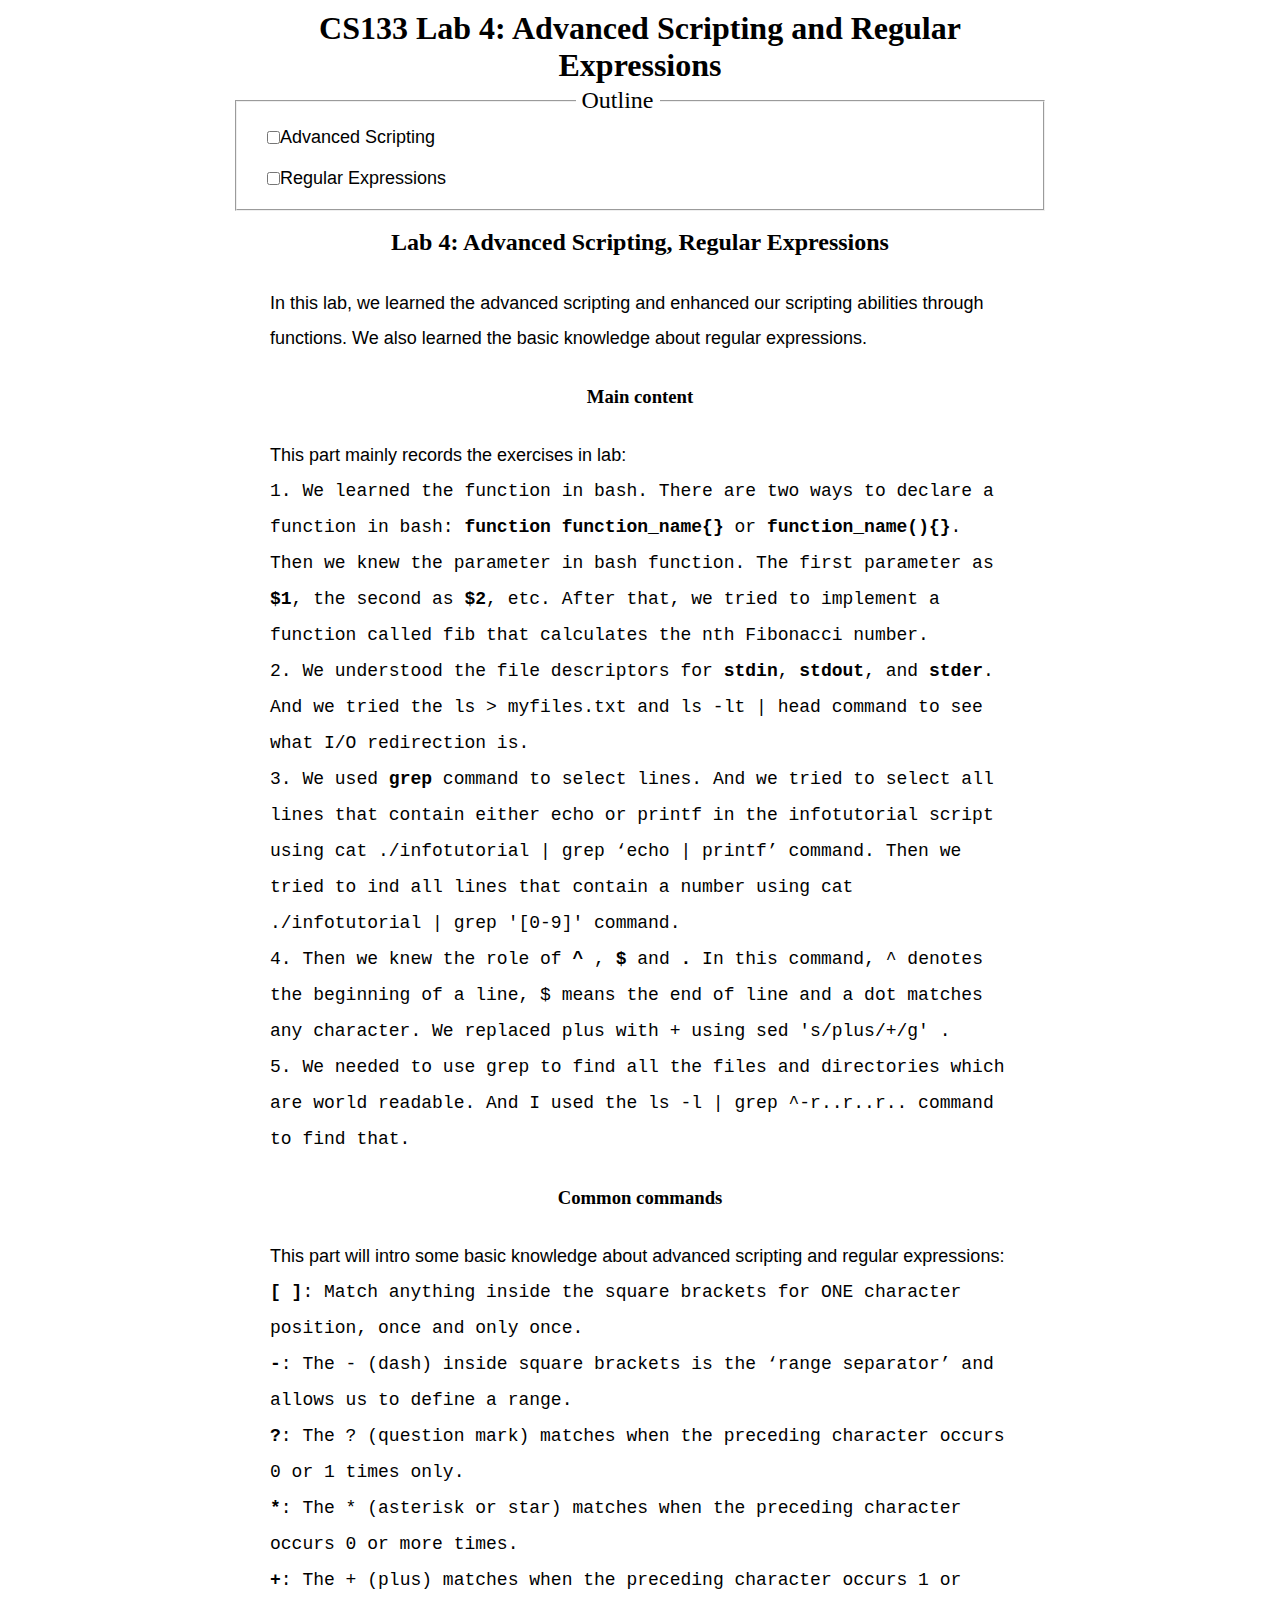
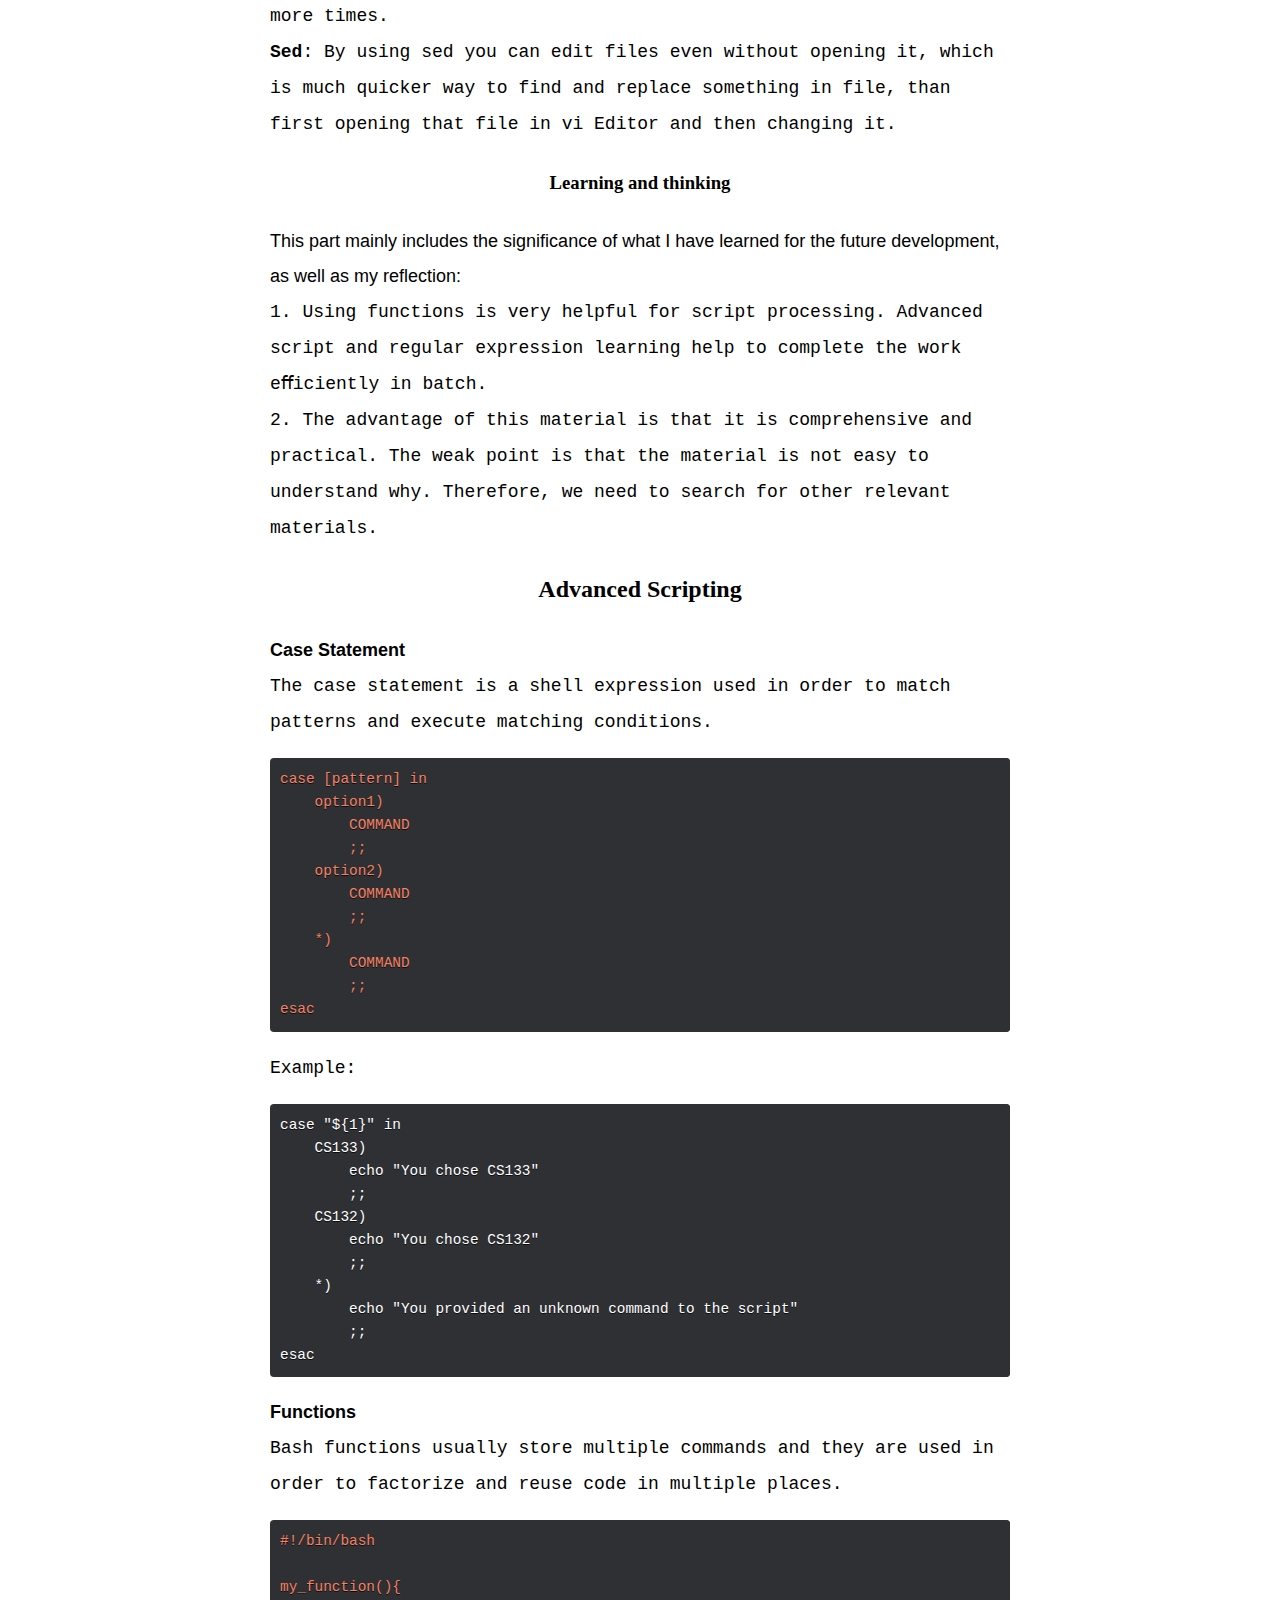
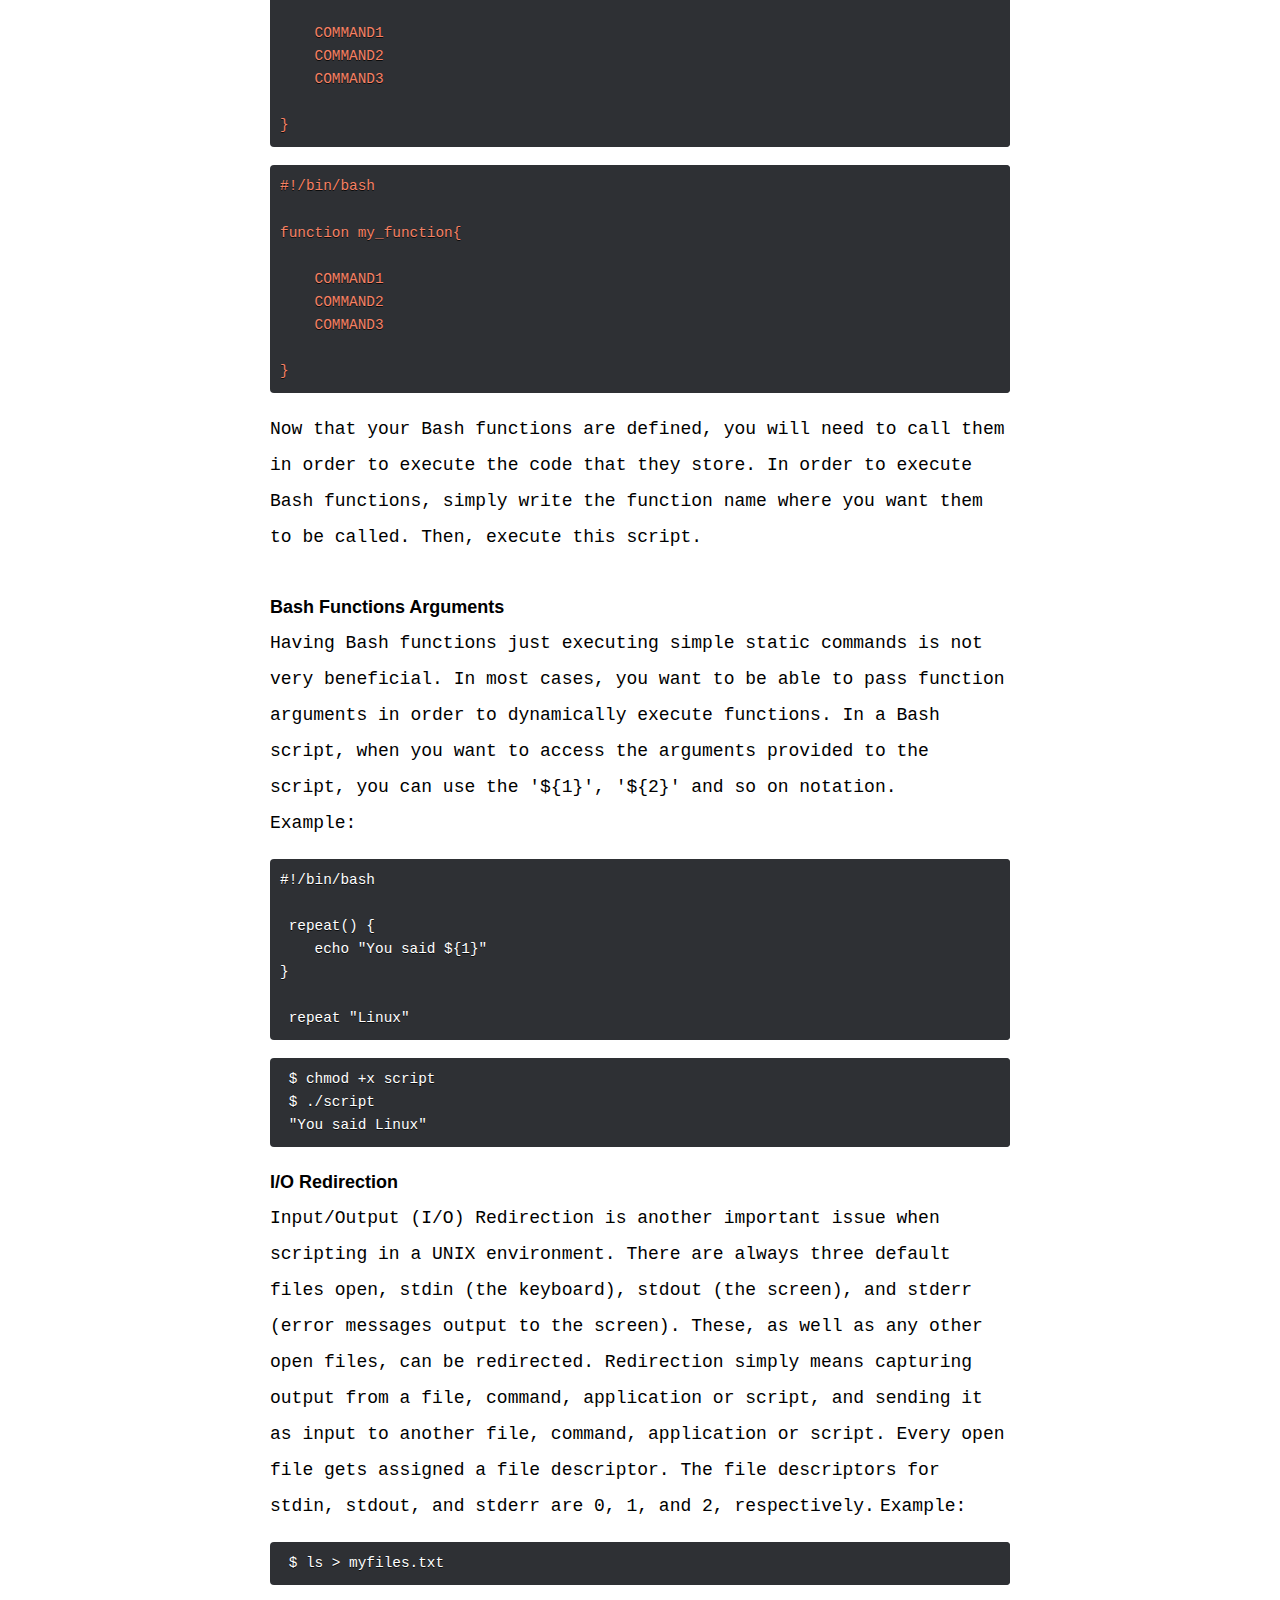
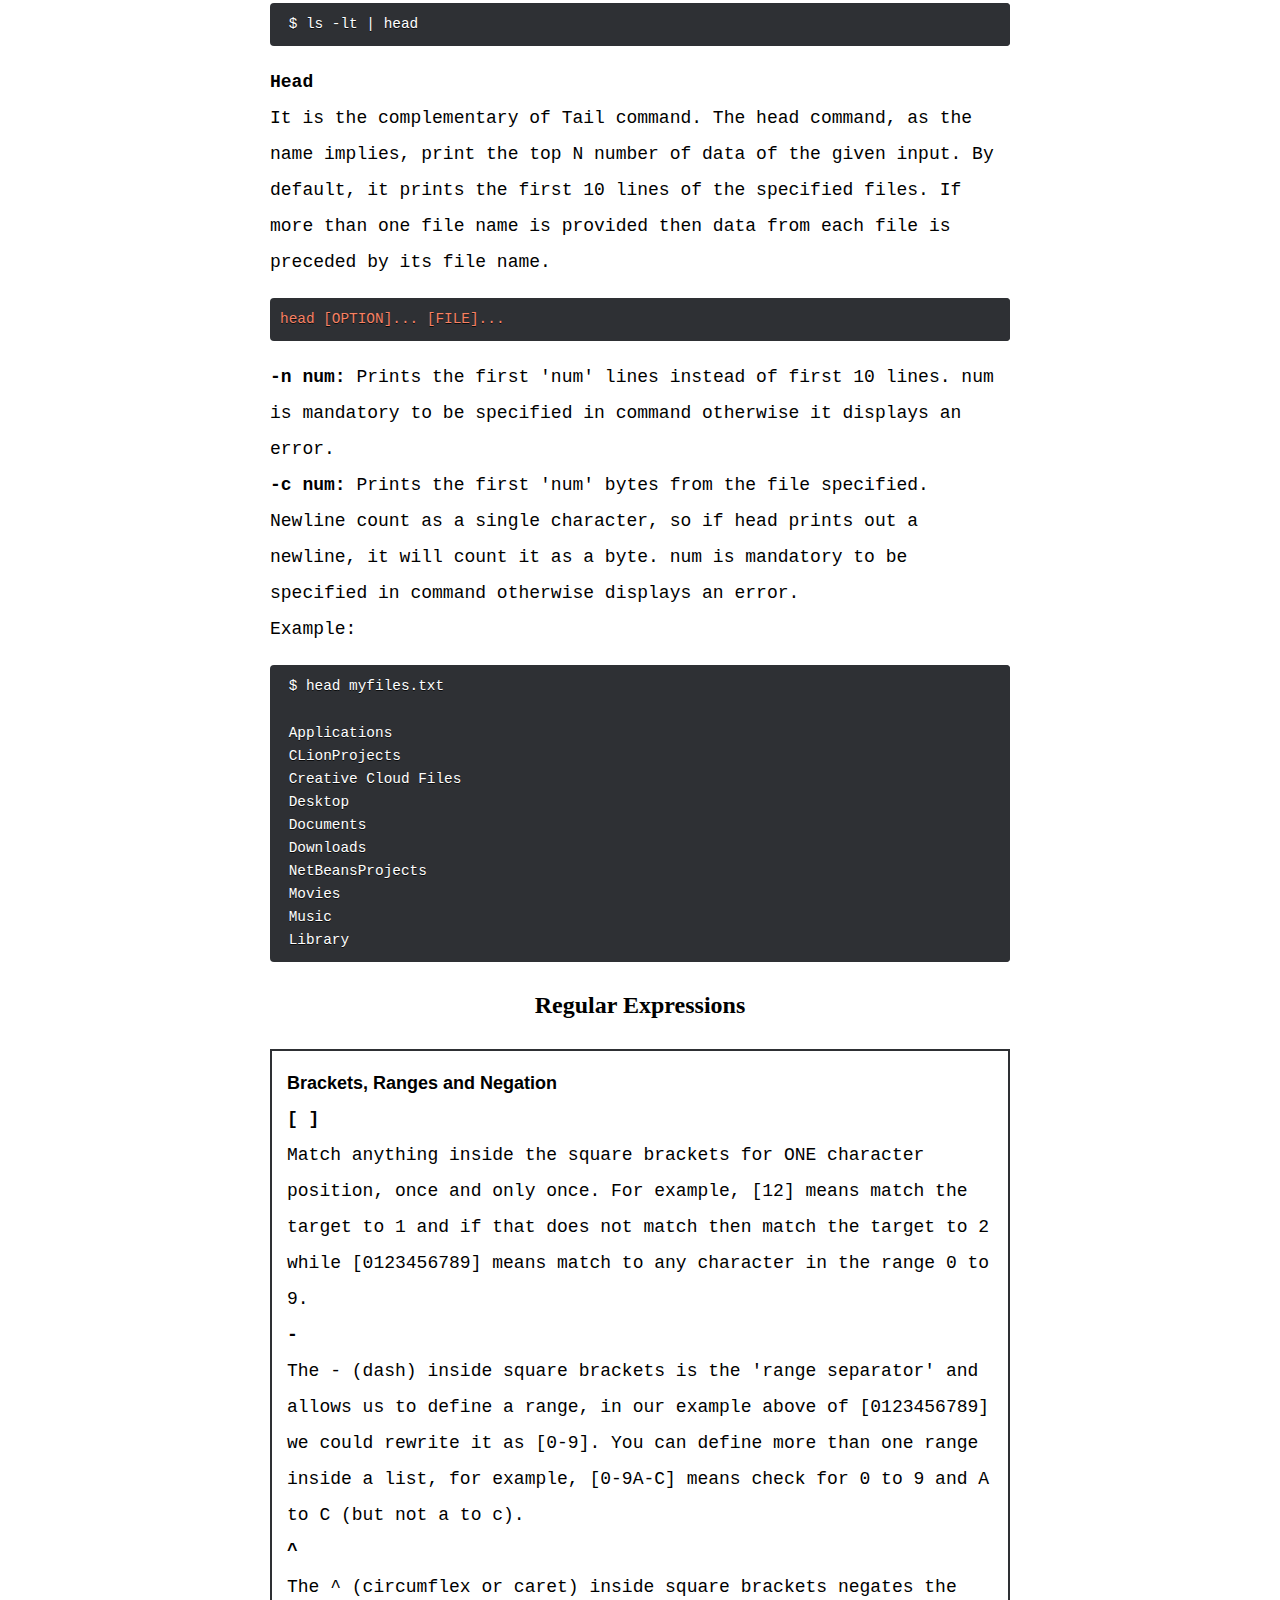
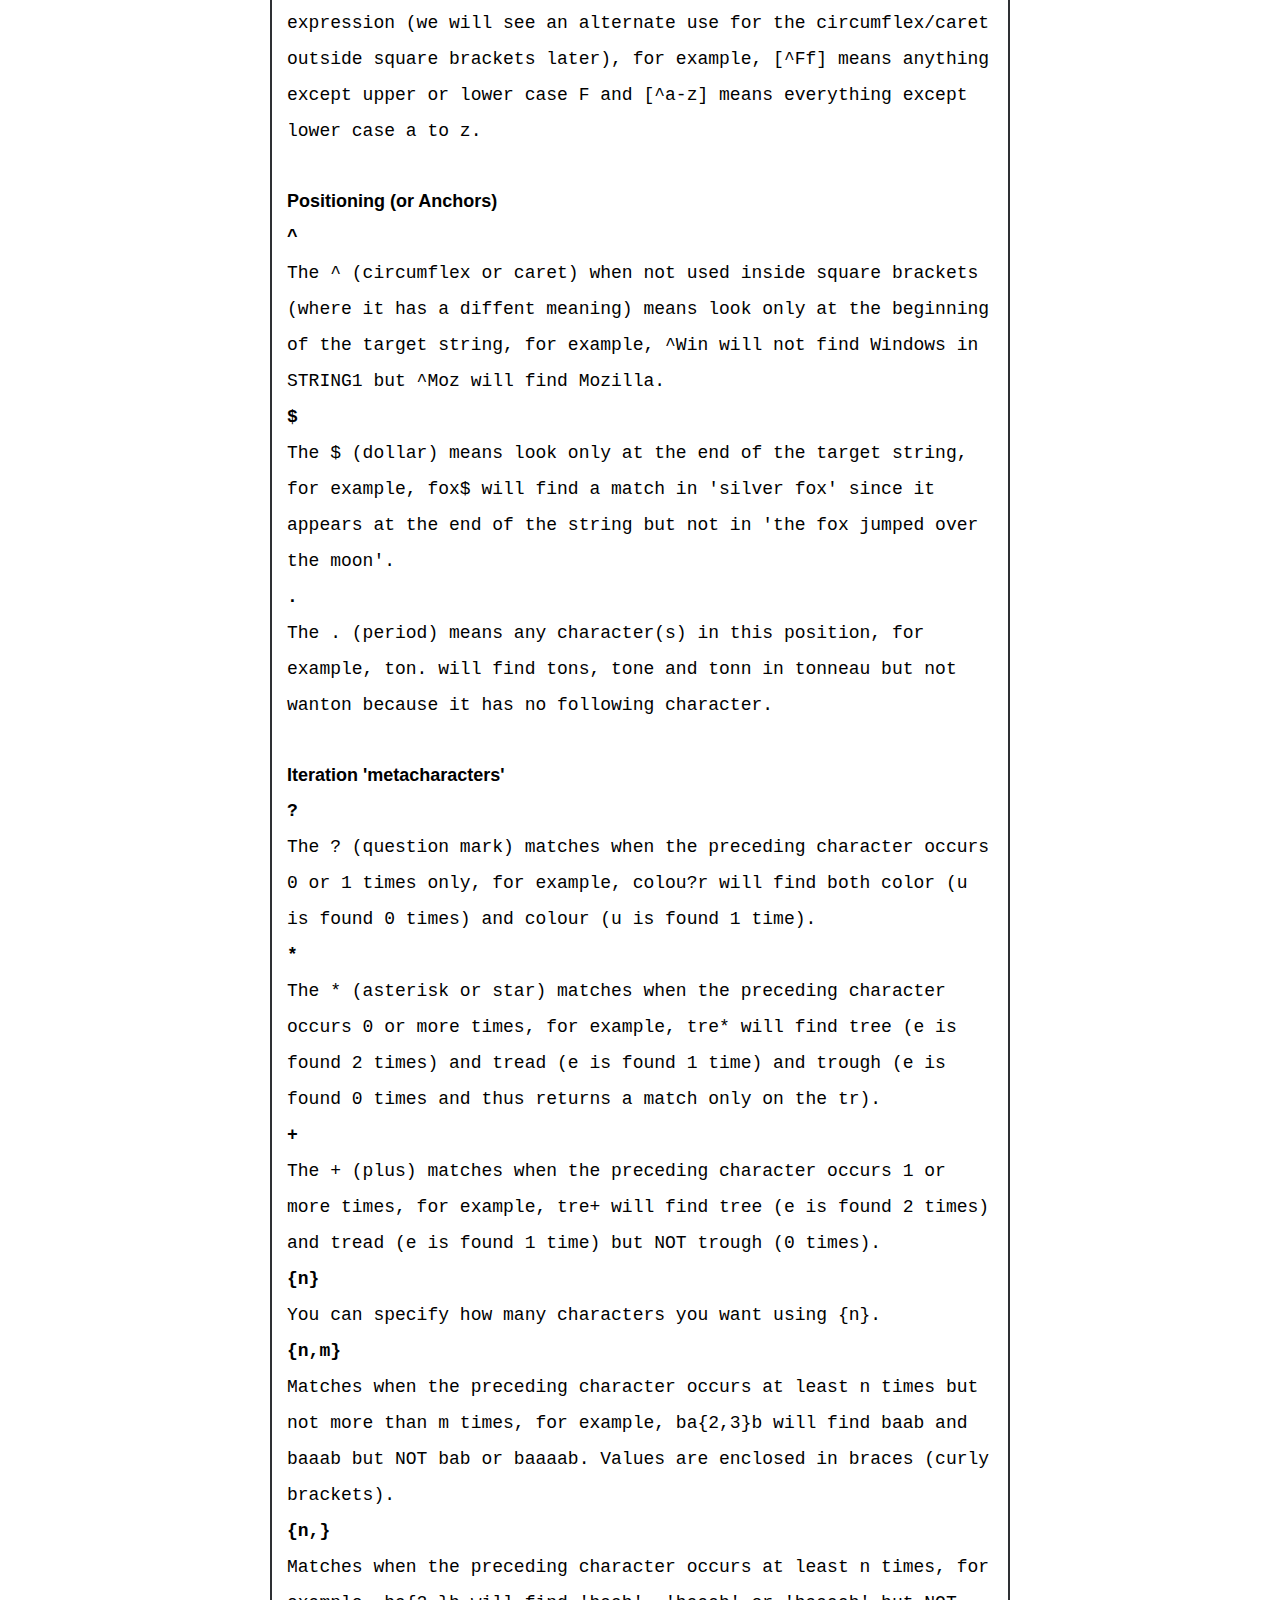
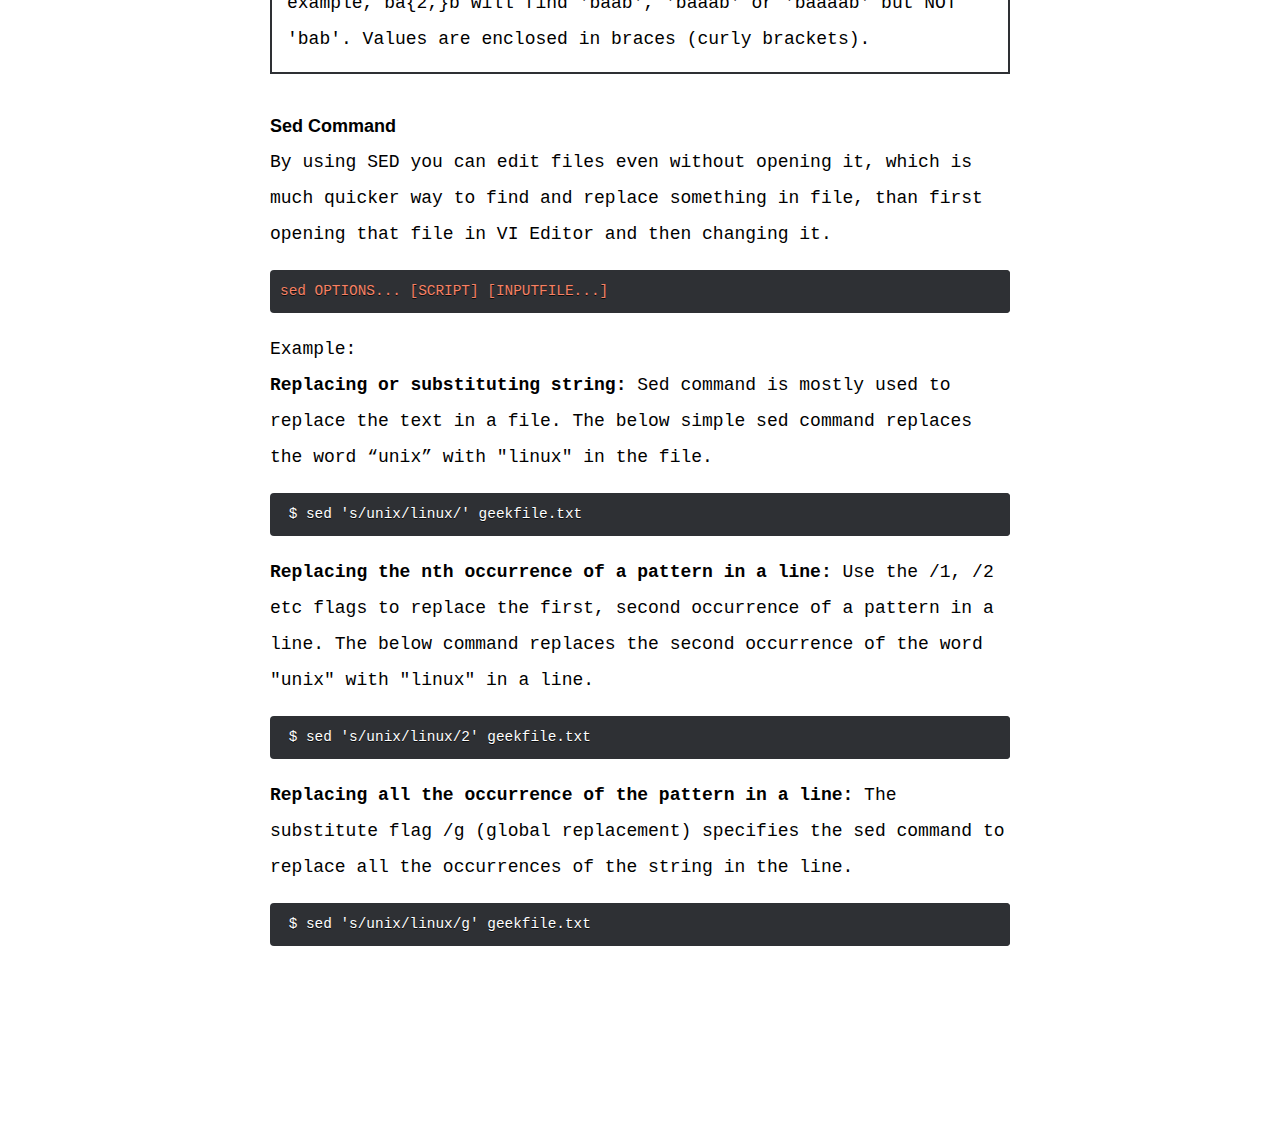
<file: lab4/index.html>
<!DOCTYPE html>
<html>


<head>
    <meta charset="UTF-8">
    <title>CS133 Lab 4: Advanced Scripting and Regular Expressions</title>
    <link rel="stylesheet" href="../lab.css">
</head>




<body>

    <div class="title">
        <h1>CS133 Lab 4: Advanced Scripting and Regular Expressions</h1>
    </div>

    <form class="outline_form">
        <fieldset class="outline">
            <legend class="outline_title">Outline</legend>
            <label class="outline_label">
                <input type="checkbox" name="" id="" />
                <i class="check"></i>
                <span>Advanced Scripting</span>
            </label>
            <label class="outline_label">
                <input type="checkbox" name="" id="" />
                <i class="check"></i>
                <span>Regular Expressions</span>
            </label>
        </fieldset>
    </form>

    <br>


    <div class="content1">
        <h2>Lab 4: Advanced Scripting, Regular Expressions</h2>
    </div>


    <div class="c1">
        In this lab, we learned the advanced scripting and enhanced our scripting abilities through functions.
        We also learned the basic knowledge about regular expressions.

    </div>

    <div class="content1">

        <h3>Main content</h3>

    </div>

    <div class="c1">
        This part mainly records the exercises in lab:
        <br>

        <code>1. We learned the function in bash. There are two ways to declare a function in bash: <strong>function function_name{}</strong> or
            <strong>function_name(){}</strong>. Then we knew the parameter in bash function. The first parameter as <strong>$1</strong>, the second
            as <strong>$2</strong>, etc. After that, we tried to implement a function called fib that calculates the nth Fibonacci number.</code>


        <br>

        <code>2. We understood the file descriptors for <strong>stdin</strong>, <strong>stdout</strong>, and <strong>stder</strong>. And we tried the ls > myfiles.txt
            and ls -lt | head command to see what I/O redirection is.</code>

        <br>

        <code>3. We used <strong>grep</strong> command to select lines. And we tried to select all lines that contain either echo or
            printf in the infotutorial script using cat ./infotutorial | grep ‘echo | printf’ command. Then we tried to
            ind all lines that contain a number using cat ./infotutorial | grep '[0-9]' command.</code>

        <br>

        <code>4. Then we knew the role of <strong>^</strong> , <strong>$</strong> and <strong>.</strong> In this command, ^ denotes the beginning of a line, $ means the
            end of line and a dot matches any character. We replaced plus with + using sed 's/plus/+/g' .</code>

        <br>

        <code>5. We needed to use grep to find all the files and directories which are world readable. And I used
            the ls -l | grep ^-r..r..r.. command to find that.</code>

    </div>

    <div class="content1">
        <h3>
            Common commands
        </h3>
    </div>

    <div class="c1">
        This part will intro some basic knowledge about advanced scripting and regular expressions:
        <br>
        <code>
        <strong>[ ]</strong>: Match anything inside the square brackets for ONE character position, once and only once.
            <br>
        <strong>-</strong>: The - (dash) inside square brackets is the ‘range separator’ and allows us to define a range.
            <br>
        <strong>?</strong>: The ? (question mark) matches when the preceding character occurs 0 or 1 times only.
            <br>
        <strong>*</strong>: The * (asterisk or star) matches when the preceding character occurs 0 or more times.
            <br>
        <strong>+</strong>: The + (plus) matches when the preceding character occurs 1 or more times.
            <br>
        <strong>Sed</strong>: By using sed you can edit files even without opening it, which is much quicker way to
        find and replace something in file, than first opening that file in vi Editor and then changing it.</code>
    </div>

    <div class="content1">
        <h3>Learning and thinking</h3>
    </div>

    <div class="c1">
        This part mainly includes the significance of what I have learned for the future development, as well as my reflection:
        <br>

        <code>1. Using functions is very helpful for script processing. Advanced script and regular expression learning help to complete the work eﬀiciently in batch.

            <br>
            2. The advantage of this material is that it is comprehensive and practical. The weak point is that the material is not easy to understand why. Therefore, we need to search for other relevant materials.</code>



    </div>





































    <div class="content1">
        <h2>Advanced Scripting</h2>
    </div>
    <div class="c1">

        <span><strong>Case Statement</strong></span>
        <br>

        <span><code>The case statement is a shell expression used in order to match patterns and execute matching conditions.</code></span>
        <br>

        <pre class="sample"><code><span class="redtext">case [pattern] in <br>    option1) <br>        COMMAND <br>        ;;<br>    option2) <br>        COMMAND <br>        ;;<br>    *) <br>        COMMAND<br>        ;; <br>esac </span></code></pre>


        <span><code>Example:</code></span>
        <br>
        <pre class="sample"><code>case "${1}" in <br>    CS133) <br>        echo "You chose CS133" <br>        ;; <br>    CS132) <br>        echo "You chose CS132" <br>        ;; <br>    *) <br>        echo "You provided an unknown command to the script" <br>        ;;<br>esac</code></pre>




        <span><strong>Functions</strong></span>
        <br>

        <span><code>Bash functions usually store multiple commands and they are used in order to factorize and reuse code in multiple places.</code></span>


        <pre class="sample"><code><span class="redtext">#!/bin/bash <br><br>my_function(){ <br><br>    COMMAND1 <br>    COMMAND2 <br>    COMMAND3 <br><br>}</span></code></pre>

        <pre class="sample"><code><span class="redtext">#!/bin/bash <br><br>function my_function{ <br><br>    COMMAND1 <br>    COMMAND2 <br>    COMMAND3 <br><br>}</span></code></pre>

        <span><code>Now that your Bash functions are defined, you will need to call them in order to
                execute the code that they store. In order to execute Bash functions, simply write the function name
                where you want them to be called. Then, execute this script.</code></span>

        <br>
        <br>


        <span><strong>Bash Functions Arguments</strong></span>
        <br>

        <span><code>Having Bash functions just executing simple static commands is not very beneficial. In most cases,
                you want to be able to pass function arguments in order to dynamically execute functions. In a Bash script,
                when you want to access the arguments provided to the script, you can use the '${1}', '${2}' and so on notation.</code></span>


        <br>

        <span><code>Example:</code></span>
        <br>

        <pre class="sample"><code>#!/bin/bash <br><br> repeat() { <br>    echo "You said ${1}" <br>} <br><br> repeat "Linux" </code></pre>

        <pre class="sample"><code> $ chmod +x script <br> $ ./script <br> "You said Linux"</code></pre>


        <span><strong>I/O Redirection</strong></span>
        <br>
        <span><code>Input/Output (I/O) Redirection is another important issue when scripting in a UNIX environment.
                There are always three default files open, stdin (the keyboard), stdout (the screen), and stderr (error
                messages output to the screen). These, as well as any other open files, can be redirected. Redirection
                simply means capturing output from a file, command, application or script, and sending it as input to
                another file, command, application or script. Every open file gets assigned a file descriptor. The file
                descriptors for stdin, stdout, and stderr are 0, 1, and 2, respectively.</code></span>


        <span><code>Example:</code></span>
        <br>

        <pre class="sample"><code> $ ls > myfiles.txt </code></pre>

        <pre class="sample"><code> $ ls -lt | head </code></pre>

        <span><strong><code>Head</code></strong></span>
        <br>

        <span><code>It is the complementary of Tail command. The head command, as the name implies, print the top N
                number of data of the given input. By default, it prints the first 10 lines of the specified files.
                If more than one file name is provided then data from each file is preceded by its file name.</code></span>

        <pre class="sample"><code><span class="redtext">head [OPTION]... [FILE]...</span></code></pre>

        <span><code><strong>-n num:</strong> Prints the first 'num' lines instead of first 10 lines. num is mandatory to be specified in
                command otherwise it displays an error.</code></span>
        <br>

        <span><code><strong>-c num:</strong> Prints the first 'num' bytes from the file specified. Newline count as a single character,
                so if head prints out a newline, it will count it as a byte. num is mandatory to be specified in command
                otherwise displays an error.</code></span>

        <br>

        <span><code>Example:</code></span>

        <pre class="sample"><code> $ head myfiles.txt <br><br> Applications <br> CLionProjects <br> Creative Cloud Files <br> Desktop <br> Documents <br> Downloads <br> NetBeansProjects<br> Movies <br> Music <br> Library </code></pre>




    </div>


    <div class="content1">
        <h2>Regular Expressions</h2>
    </div>


    <div class="c1">


        <div class="c2">
            <span><strong>Brackets, Ranges and Negation</strong></span>
            <br>

            <span><code><strong>[ ]</strong></code></span>
            <br>

            <span><code>Match anything inside the square brackets for ONE character position, once and only once. For
                example, [12] means match the target to 1 and if that does not match then match the target to 2 while
                [0123456789] means match to any character in the range 0 to 9.</code></span>


            <br>
            <span><code><strong>-</strong></code></span>
            <br>

            <span><code>The - (dash) inside square brackets is the 'range separator' and allows us to define a range,
                in our example above of [0123456789] we could rewrite it as [0-9]. You can define more than one range
                inside a list, for example, [0-9A-C] means check for 0 to 9 and A to C (but not a to c).</code></span>


            <br>
            <span><code><strong>^</strong></code></span>
            <br>


            <span><code>The ^ (circumflex or caret) inside square brackets negates the expression (we will see an alternate
                use for the circumflex/caret outside square brackets later), for example, [^Ff] means anything except
                upper or lower case F and [^a-z] means everything except lower case a to z.</code></span>


            <br>
            <br>

            <span><strong>Positioning (or Anchors)</strong></span>
            <br>


            <span><code><strong>^</strong></code></span>
            <br>

            <span><code>The ^ (circumflex or caret) when not used inside square brackets (where it has a diffent meaning)
                means look only at the beginning of the target string, for example, ^Win will not find Windows in STRING1
                but ^Moz will find Mozilla.</code></span>

            <br>

            <span><code><strong>$</strong></code></span>
            <br>


            <span><code>
                The $ (dollar) means look only at the end of the target string, for example, fox$ will find a match in
                'silver fox' since it appears at the end of the string but not in 'the fox jumped over the moon'.</code></span>

            <br>

            <span><code><strong>.</strong></code></span>

            <br>

            <span><code>The . (period) means any character(s) in this position, for example, ton. will find tons,
                tone and tonn in tonneau but not wanton because it has no following character.</code></span>

            <br>
            <br>



            <span><strong>Iteration 'metacharacters'</strong></span>
            <br>

            <span><code><strong>?</strong></code></span>
            <br>

            <span><code>The ? (question mark) matches when the preceding character occurs 0 or 1 times only, for example,
                colou?r will find both color (u is found 0 times) and colour (u is found 1 time).</code></span>


            <br>

            <span><code><strong>*</strong></code></span>
            <br>

            <span><code>The * (asterisk or star) matches when the preceding character occurs 0 or more times, for example,
                tre* will find tree (e is found 2 times) and tread (e is found 1 time) and trough (e is found 0 times
                and thus returns a match only on the tr).</code></span>

            <br>

            <span><code><strong>+</strong></code></span>
            <br>

            <span><code>	The + (plus) matches when the preceding character occurs 1 or more times, for example, tre+
                will find tree (e is found 2 times) and tread (e is found 1 time) but NOT trough (0 times).</code></span>

            <br>


            <span><code><strong>{n}</strong></code></span>
            <br>


            <span><code>You can specify how many characters you want using {n}.</code></span>

            <br>


            <span><code><strong>{n,m}</strong></code></span>

            <br>

            <span><code>Matches when the preceding character occurs at least n times but not more than m times,
                for example, ba{2,3}b will find baab and baaab but NOT bab or baaaab. Values are enclosed in
                braces (curly brackets).</code></span>


            <br>

            <span><code><strong>{n,}</strong></code></span>

            <br>
            <span><code>Matches when the preceding character occurs at least n times, for example, ba{2,}b will find
                'baab', 'baaab' or 'baaaab' but NOT 'bab'. Values are enclosed in braces (curly brackets).</code></span>


        </div>

        <br>

        <span><strong>Sed Command</strong></span>

        <br>

        <span><code>By using SED you can edit files even without opening it, which is much quicker way to find and
                replace something in file, than first opening that file in VI Editor and then changing it.</code></span>



        <pre class="sample"><code><span class="redtext">sed OPTIONS... [SCRIPT] [INPUTFILE...] </span></code></pre>

        <span><code>Example:</code></span>
        <br>
        <span><code>
                <strong>Replacing or substituting string: </strong>Sed command is mostly used to replace the text in a file.
                The below simple sed command replaces the word “unix” with "linux" in the file.</code></span>
        <pre class="sample"><code> $ sed 's/unix/linux/' geekfile.txt</code></pre>


        <span><code>
                <strong>Replacing the nth occurrence of a pattern in a line: </strong>Use the /1, /2 etc flags to replace
                the first, second occurrence of a pattern in a line. The below command replaces the second occurrence of
                the word "unix" with "linux" in a line.</code></span>
        <pre class="sample"><code> $ sed 's/unix/linux/2' geekfile.txt</code></pre>

        <span><code>
                <strong>Replacing all the occurrence of the pattern in a line: </strong>The substitute flag /g (global
                replacement) specifies the sed command to replace all the occurrences of the string in the line.</code></span>

        <pre class="sample"><code> $ sed 's/unix/linux/g' geekfile.txt</code></pre>







    </div>










</body>







</html>
</file>
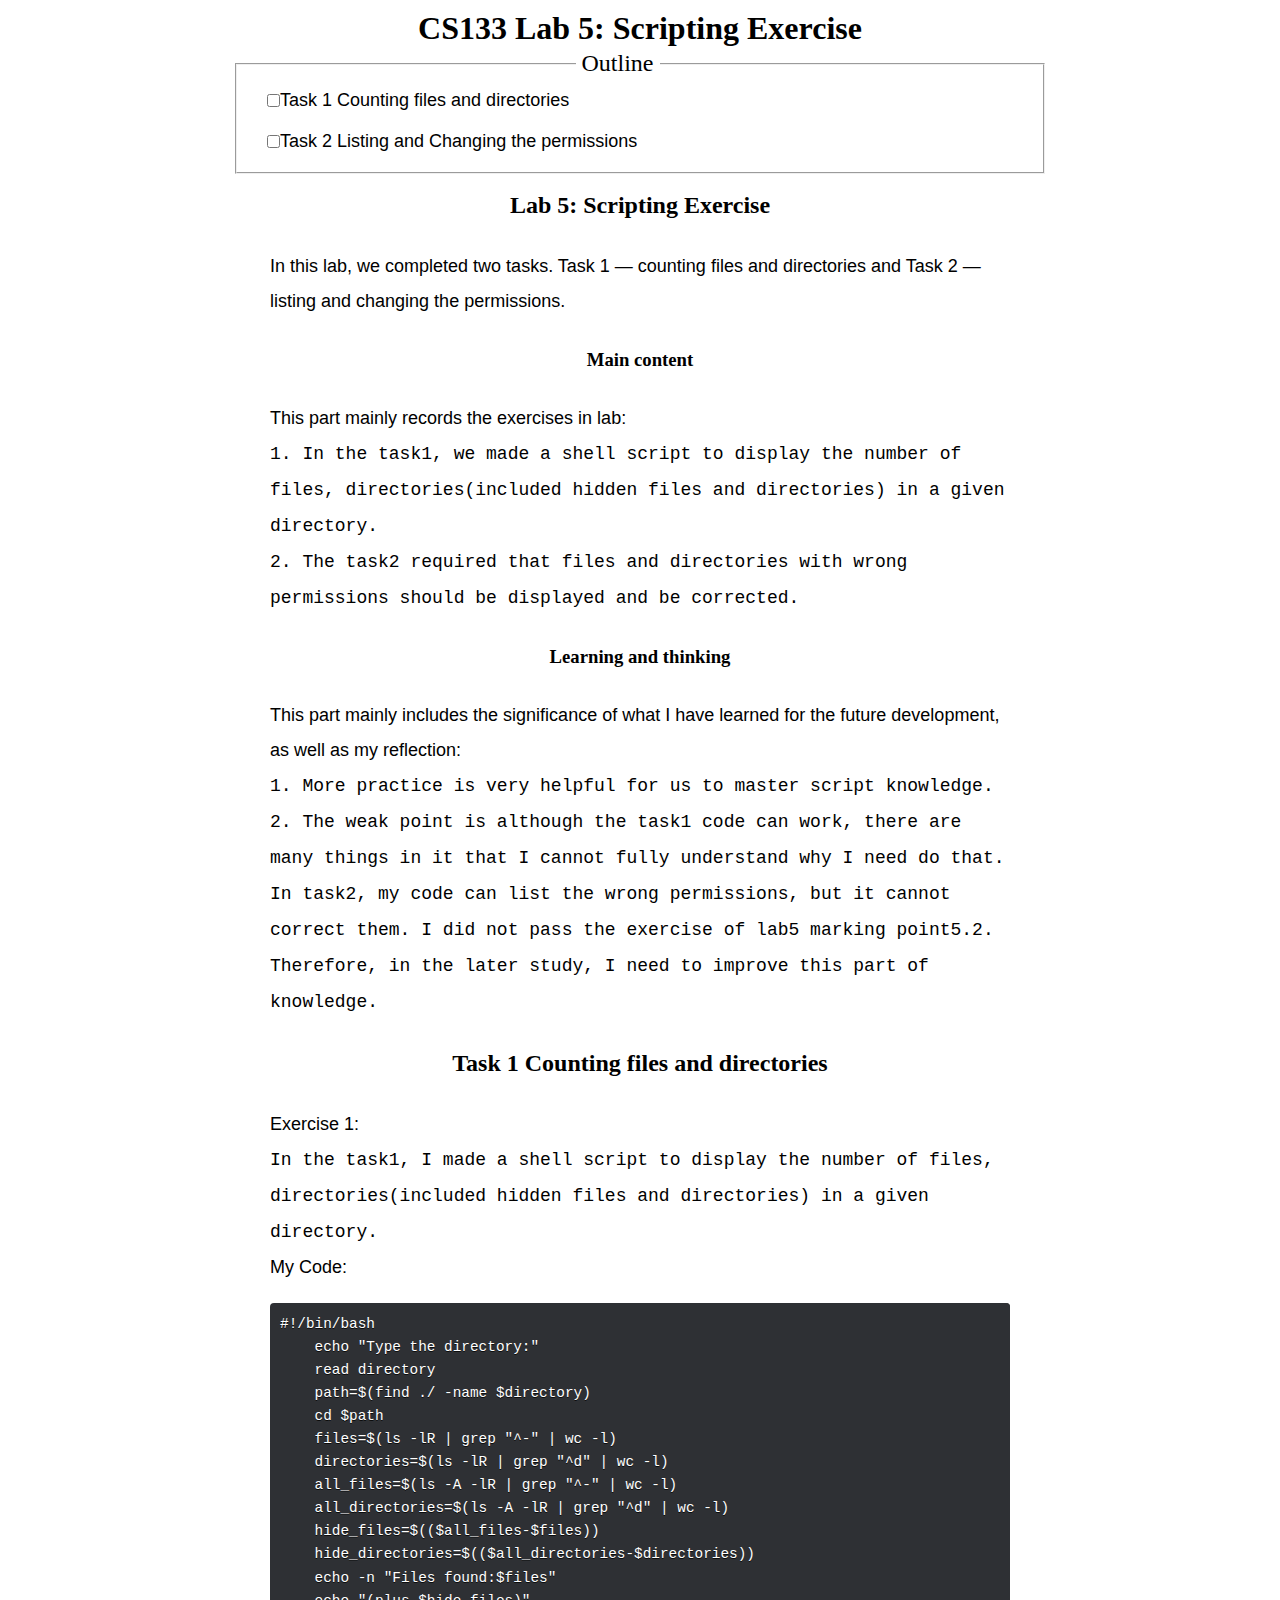
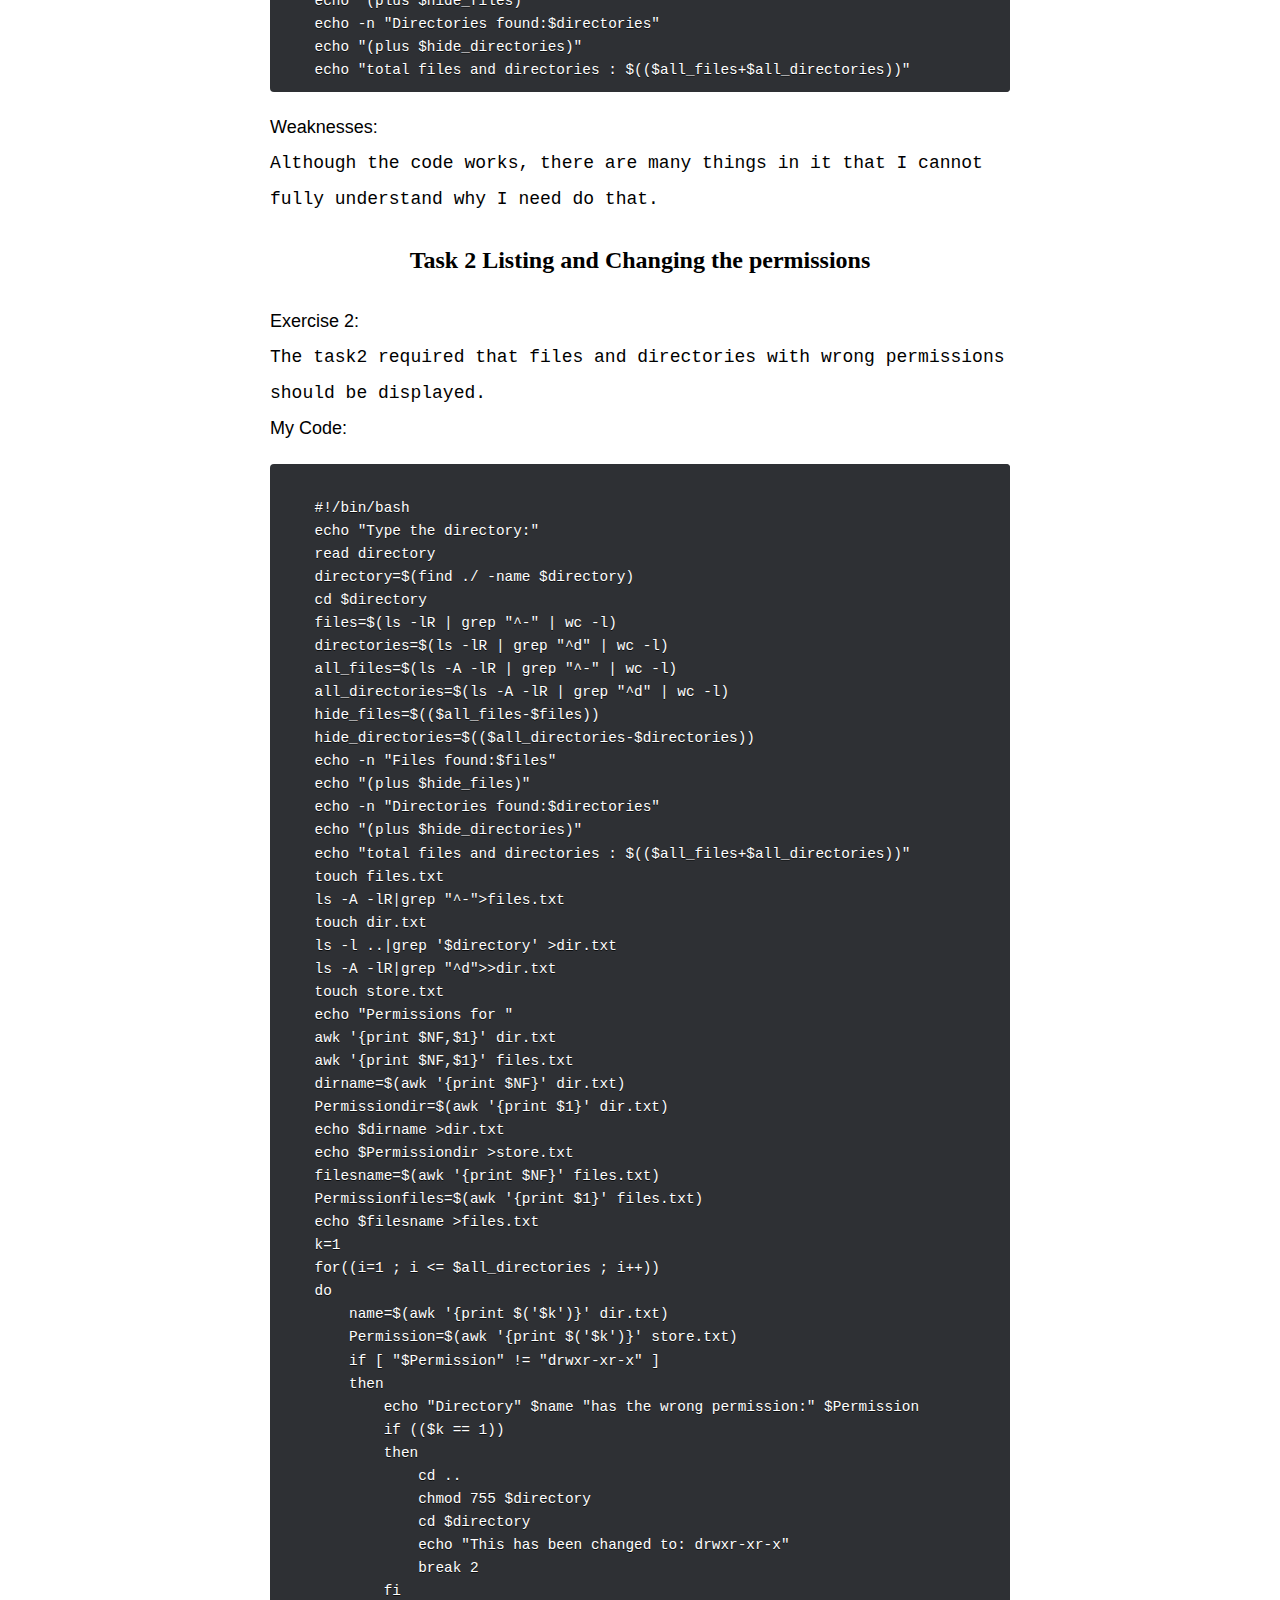
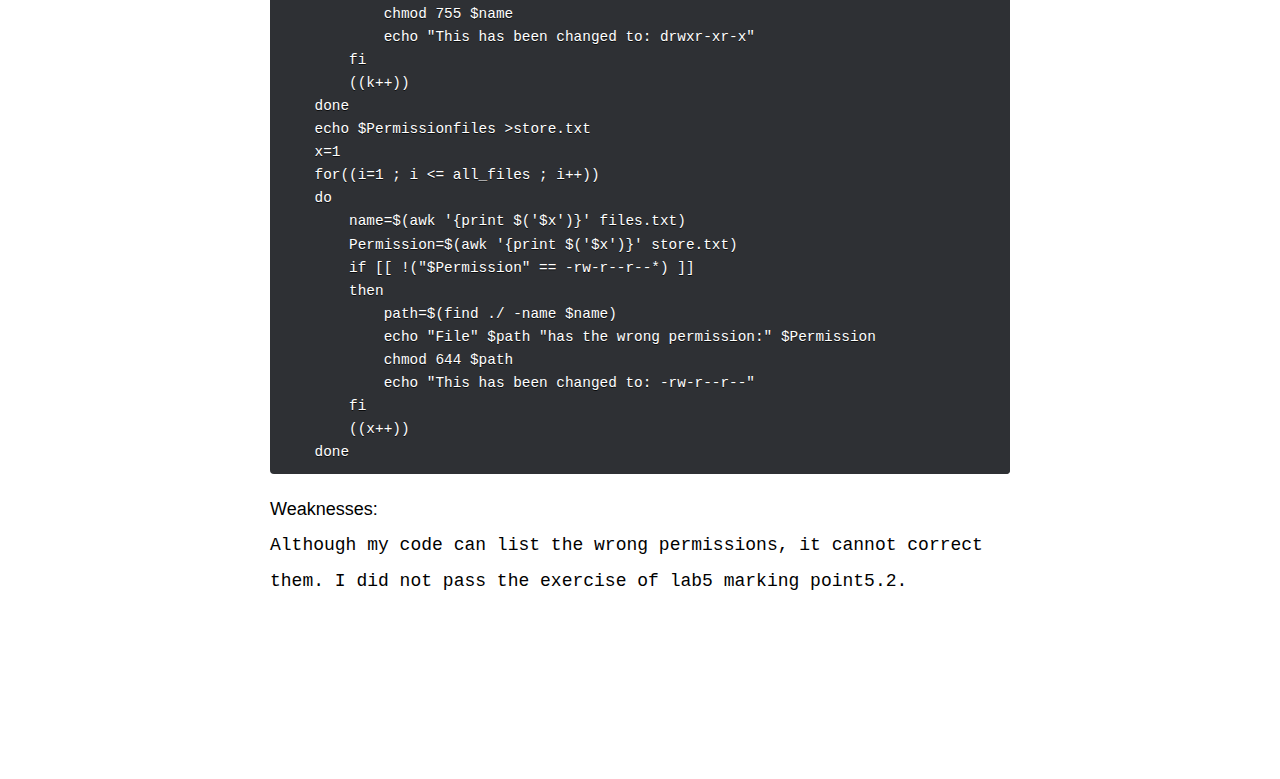
<file: lab5/index.html>
<!DOCTYPE html>
<html>


<head>
    <meta charset="UTF-8">
    <title>CS133 Lab 5: Scripting Exercise</title>
    <link rel="stylesheet" href="../lab.css">
</head>




<body>

    <div class="title">
        <h1>CS133 Lab 5: Scripting Exercise</h1>
    </div>

    <form class="outline_form">
        <fieldset class="outline">
            <legend class="outline_title">Outline</legend>
            <label class="outline_label">
                <input type="checkbox" name="" id="" />
                <i class="check"></i>
                <span>Task 1  Counting files and directories</span>
            </label>
            <label class="outline_label">
                <input type="checkbox" name="" id="" />
                <i class="check"></i>
                <span>Task 2  Listing and Changing the permissions</span>
            </label>
        </fieldset>
    </form>

    <br>


    <div class="content1">
        <h2>Lab 5: Scripting Exercise</h2>
    </div>

    <div class="c1">
        In this lab, we completed two tasks. Task 1 — counting files and directories and Task 2 — listing and changing the permissions.
    </div>

    <div class="content1">
        <h3>Main content</h3>
    </div>

    <div class="c1">
        This part mainly records the exercises in lab:
        <br>


        <code>
            1. In the task1, we made a shell script to display the number of files, directories(included hidden
            files and directories) in a given directory.
            <br>
            2. The task2 required that files and directories with wrong permissions should be displayed and be corrected.
        </code>

    </div>

    <div class="content1">
        <h3>Learning and thinking</h3>
    </div>

    <div class="c1">
        This part mainly includes the significance of what I have learned for the future development, as well as my reflection:
        <br>
        <code>1. More practice is very helpful for us to master script knowledge.
            <br>
        2. The weak point is although the task1 code can work, there are many things in it that I cannot fully understand
        why I need do that. In task2, my code can list the wrong permissions, but it cannot correct them. I did not
        pass the exercise of lab5 marking point5.2. Therefore, in the later study, I need to improve this part of knowledge.</code>
    </div>
































    <div class="content1">
        <h2>Task 1  Counting files and directories</h2>
    </div>


    <div class="c1">

        <span>Exercise 1: </span>

        <br>
        <span><code>In the task1, I made a shell script to display the number of files, directories(included hidden
                files and directories) in a given directory.</code></span>

        <br>


        <span>My Code: </span>
        <pre class="sample"><code>#!/bin/bash
    echo "Type the directory:"
    read directory
    path=$(find ./ -name $directory)
    cd $path
    files=$(ls -lR | grep "^-" | wc -l)
    directories=$(ls -lR | grep "^d" | wc -l)
    all_files=$(ls -A -lR | grep "^-" | wc -l)
    all_directories=$(ls -A -lR | grep "^d" | wc -l)
    hide_files=$(($all_files-$files))
    hide_directories=$(($all_directories-$directories))
    echo -n "Files found:$files"
    echo "(plus $hide_files)"
    echo -n "Directories found:$directories"
    echo "(plus $hide_directories)"
    echo "total files and directories : $(($all_files+$all_directories))"</code></pre>


        <span>Weaknesses: </span>
        <br>

        <span><code>Although the code works, there are many things in it that I cannot fully understand why I need do that.</code></span>



    </div>


    <div class="content1">
        <h2>Task 2  Listing and Changing the permissions</h2>
    </div>


    <div class="c1">

        <span>Exercise 2: </span>

        <br>
        <span><code>The task2 required that files and directories with wrong permissions should be displayed. </code></span>

        <br>


        <span>My Code: </span>

        <pre class="sample"><code>
    #!/bin/bash
    echo "Type the directory:"
    read directory
    directory=$(find ./ -name $directory)
    cd $directory
    files=$(ls -lR | grep "^-" | wc -l)
    directories=$(ls -lR | grep "^d" | wc -l)
    all_files=$(ls -A -lR | grep "^-" | wc -l)
    all_directories=$(ls -A -lR | grep "^d" | wc -l)
    hide_files=$(($all_files-$files))
    hide_directories=$(($all_directories-$directories))
    echo -n "Files found:$files"
    echo "(plus $hide_files)"
    echo -n "Directories found:$directories"
    echo "(plus $hide_directories)"
    echo "total files and directories : $(($all_files+$all_directories))"
    touch files.txt
    ls -A -lR|grep "^-">files.txt
    touch dir.txt
    ls -l ..|grep '$directory' >dir.txt
    ls -A -lR|grep "^d">>dir.txt
    touch store.txt
    echo "Permissions for "
    awk '{print $NF,$1}' dir.txt
    awk '{print $NF,$1}' files.txt
    dirname=$(awk '{print $NF}' dir.txt)
    Permissiondir=$(awk '{print $1}' dir.txt)
    echo $dirname >dir.txt
    echo $Permissiondir >store.txt
    filesname=$(awk '{print $NF}' files.txt)
    Permissionfiles=$(awk '{print $1}' files.txt)
    echo $filesname >files.txt
    k=1
    for((i=1 ; i <= $all_directories ; i++))
    do
        name=$(awk '{print $('$k')}' dir.txt)
        Permission=$(awk '{print $('$k')}' store.txt)
        if [ "$Permission" != "drwxr-xr-x" ]
        then
            echo "Directory" $name "has the wrong permission:" $Permission
            if (($k == 1))
            then
                cd ..
                chmod 755 $directory
                cd $directory
                echo "This has been changed to: drwxr-xr-x"
                break 2
            fi
            chmod 755 $name
            echo "This has been changed to: drwxr-xr-x"
        fi
        ((k++))
    done
    echo $Permissionfiles >store.txt
    x=1
    for((i=1 ; i <= all_files ; i++))
    do
        name=$(awk '{print $('$x')}' files.txt)
        Permission=$(awk '{print $('$x')}' store.txt)
        if [[ !("$Permission" == -rw-r--r--*) ]]
        then
            path=$(find ./ -name $name)
            echo "File" $path "has the wrong permission:" $Permission
            chmod 644 $path
            echo "This has been changed to: -rw-r--r--"
        fi
        ((x++))
    done</code></pre>



        <span>Weaknesses: </span>
        <br>

        <span><code>Although my code can list the wrong permissions, it cannot correct them. I did not pass the exercise of lab5 marking point5.2.</code></span>





    </div>






























































</body>







</html>
</file>
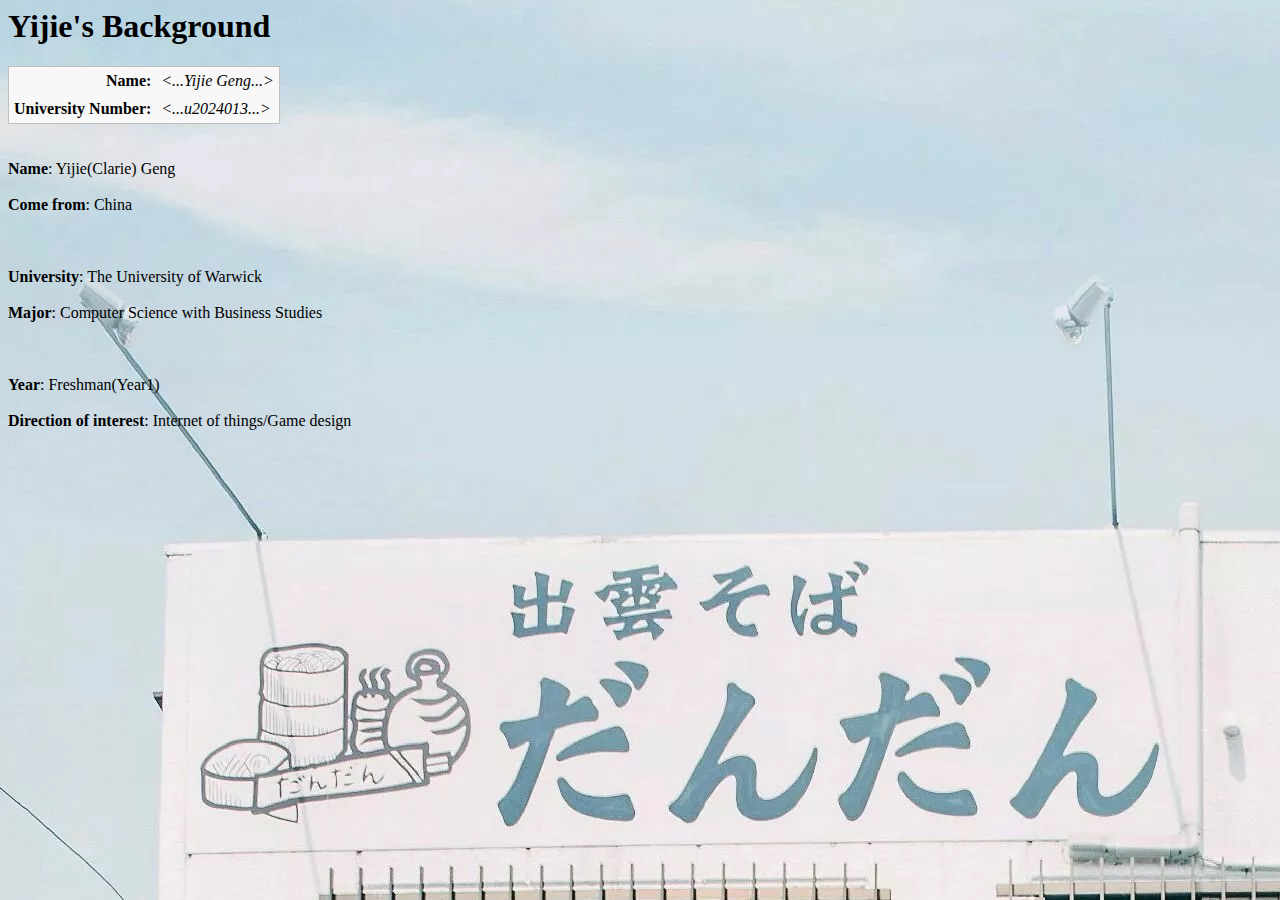
<file: background.html>
<html>
<head>
<title>background</title>
</head>

<body>

<h1>Yijie's Background</h1>


<body background="images/whitehouse.jpg">


<table style="border-style: solid; border-width: 1; border-color: silver; background-color: #f8f8f8;" cellpadding=5 cellspacing=0>
<tr><td style="text-align: right;"><b>Name:</b></td><td><i>&lt;...Yijie Geng...&gt;</i></td></tr>
<tr><td><b>University Number:</b></td><td><i>&lt;...u2024013...&gt;</i></td></tr>
</table>

<br><br>

<strong>Name</strong>: Yijie(Clarie) Geng 
<br><br>
<strong>Come from</strong>: China
<br><br>
<br><br>
<strong>University</strong>: The University of Warwick
<br><br>
<strong>Major</strong>: Computer Science with Business Studies
<br><br>
<br><br>
<strong>Year</strong>: Freshman(Year1)
<br><br>
<strong>Direction of interest</strong>: Internet of things/Game design
<br><br>



</body>
</html>
</file>
<file: lab.css>
*{
    margin: 0;
    padding: 0;
}


body{
    margin: 10px 235px 180px;
}


.title{
    text-align: center;
}

.outline_form{
    text-align: center;
}

.outline{
    display: flex;
    flex-direction: column;
    padding: 0 75px 10px 30px;
}

.outline .outline_title{
    padding: 3px 6px;
}

.outline_title{
    font-size: 24px;
}

.outline .outline_label{
    display: flex;
    align-items: center;
    margin: 10px 0;
    font-size: 18px;
    font-family: Lato, sans-serif;
    cursor: pointer;
}


.content1{
    text-align: center;
}

p{
    margin: 30px 55px 30px;
    font-size: 18px;
}


.table1{
    margin: 30px 35px 30px;
    line-height: 35px;
    font-size: 18px;
    font-family: Lato, sans-serif;
}


.c1{
    margin: 30px 35px 30px;
    line-height: 35px;
    font-size: 18px;
    font-family: Lato, sans-serif;
}

.tab1 {
    background-color: #ddd;
    border-collapse: collapse;
}
.tab1 td {
    border-bottom: 1px solid #999;
    padding: 2px 8px;
}
.tab1 tbody tr:hover td {background-color: #ccc;}

table {
    border: 2px;
    border-collapse: collapse;
}

td, th{
    border: 1px solid #999;
    padding: 6px 8px;
    margin: 0;
}
th{
    background-color: #aaa;
}

tr:nth-child(even) td{
    background-color: #D4D4D4;
}


.box1{
    height: 28px;
    width: auto;
    border: solid 1px #999;
    background-color: #ccc;
    line-height: 20px;
    padding-left: 2px;
    padding-top: 5px;
}


.sample {
    position: relative;
    display: block;
    margin: 1.25em 0;
    -webkit-border-radius: 4px;
    -moz-border-radius: 4px;
    border-radius: 4px;
    background-color: #2E3034;
    color: #FFF;
    font-size: .8em;
    line-height: 1.6;
    text-shadow: 0 1px 0 rgba(0, 0, 0, .75);
}
.sample:after {
    content: '';
    position: absolute;
    top: 0;
    right: 0;
    bottom: 0;
    width: 20px;
    -webkit-border-radius: 0 4px 4px 0;
    -moz-border-radius: 0 4px 4px 0;
    border-radius: 0 4px 4px 0;
    background-image: -webkit-linear-gradient(right,   #2E3034, rgba(46, 48, 52, 0));  /* Webkit (Safari 5.1 / Chrome 11, iOS 5+) */
    background-image:    -moz-linear-gradient(right,   #2E3034, rgba(46, 48, 52, 0));  /* Firefox 3.6+ */
    background-image:     -ms-linear-gradient(right,   #2E3034, rgba(46, 48, 52, 0));  /* IE 10 */
    background-image:      -o-linear-gradient(right,   #2E3034, rgba(46, 48, 52, 0));  /* Opera 11.1 */
    background-image:         linear-gradient(to left, #2E3034, rgba(46, 48, 52, 0));  /* Proposed W3C Markup */
}
.sample code {
    display: block;
    padding: 10px;
    overflow: auto;
}
.sample .note {
    display: inline-block;
    margin: 1em 0 .5em;
    color: #777;
    font: 1.1em 'Helvetica Neue', Arial, Helvetica, sans-serif;
}
.sample .note:first-child {
    margin-top: 0;
}

.sample .redtext {
    color: #F78163;
}
.sample .greentext {
    color: #A9CC2D;
}
.sample .yellowtext {
    color: #E6CA2C;
}

/* iPad in portrait orientation */

@media only screen and (min-device-width: 768px) and (max-device-width: 1024px) and (orientation: portrait) {
    .sample {
        font-size: 1em;
    }
}

.link{
    text-decoration-line: none;
}


.c2{
    border: #2E3034 solid 2px;
    padding: 15px;
}


.list{
    font-size: larger;
}
</file>
<file: labimage.css>
.c1image img{
    height: auto;
    width: auto\9;
    width: 100%;
}
</file>
